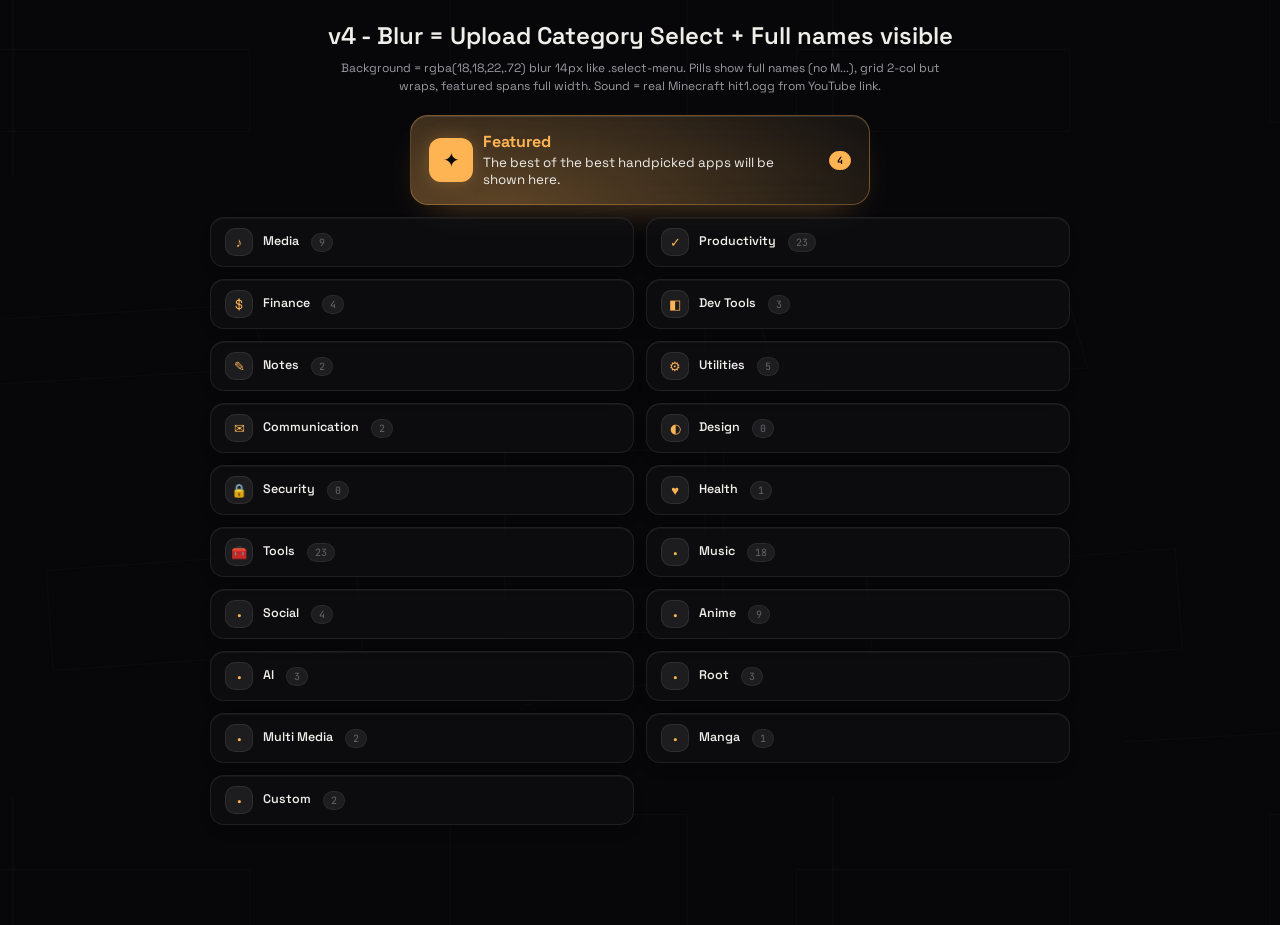
<file: preview-v4.html>
<!DOCTYPE html>
<html><head>
<meta charset="UTF-8"><meta name="viewport" content="width=device-width, initial-scale=1.0">
<title>v4 - select-menu blur + full names + MC hit</title>
<link href="https://fonts.googleapis.com/css2?family=Space+Grotesk:wght@500;600&family=JetBrains+Mono:wght@600&display=swap" rel="stylesheet">
<style>
:root{--bg:#07070a;--text:#efeee9;--text-dim:#9a9aa1;--panel-border:rgba(255,255,255,.09);--accent:#ffb454;--font-display:'Space Grotesk',sans-serif}
body{background:var(--bg);color:var(--text);font-family:var(--font-display);margin:0;padding:20px 0 100px}
h2{text-align:center} p.sub{text-align:center;color:var(--text-dim);font-size:12px;max-width:600px;margin:8px auto 20px;line-height:1.5}
</style>
<link rel="stylesheet" href="style.css">
<link rel="stylesheet" href="style-enhanced.css">
</head><body>
<h2>v4 - Blur = Upload Category Select + Full names visible</h2>
<p class="sub">Background = rgba(18,18,22,.72) blur 14px like .select-menu. Pills show full names (no M...), grid 2-col but wraps, featured spans full width. Sound = real Minecraft hit1.ogg from YouTube link.</p>
<div class="cat-grid" id="grid"></div>
<script>
const cats=[
  {name:'Featured', count:4, icon:'✦', feat:true, sub:'The best of the best handpicked apps will be shown here.'},
  {name:'Media', count:9, icon:'♪'},
  {name:'Productivity', count:23, icon:'✓'},
  {name:'Finance', count:4, icon:'$'},
  {name:'Dev Tools', count:3, icon:'◧'},
  {name:'Notes', count:2, icon:'✎'},
  {name:'Utilities', count:5, icon:'⚙'},
  {name:'Communication', count:2, icon:'✉'},
  {name:'Design', count:0, icon:'◐'},
  {name:'Security', count:0, icon:'🔒'},
  {name:'Health', count:1, icon:'♥'},
  {name:'Tools', count:23, icon:'🧰'},
  {name:'Music', count:18, icon:'•'},
  {name:'Social', count:4, icon:'•'},
  {name:'Anime', count:9, icon:'•'},
  {name:'AI', count:3, icon:'•'},
  {name:'Root', count:3, icon:'•'},
  {name:'Multi Media', count:2, icon:'•'},
  {name:'Manga', count:1, icon:'•'},
  {name:'Custom', count:2, icon:'•'},
];
const grid=document.getElementById('grid');
cats.forEach((c,i)=>{
  const b=document.createElement('button');
  b.className='cat-pill'+(c.feat?' cat-pill-featured':'');
  b.style.setProperty('--i',i);
  b.innerHTML=`<span class="cat-ico">${c.icon}</span><span class="cat-pill-body"><span class="cat-name">${c.name}</span>${c.sub?`<span class="cat-body-sub">${c.sub}</span>`:''}</span><span class="cat-count">${c.count}</span>`;
  grid.appendChild(b);
});
</script>
<script src="js/enhanced.js"></script>
</body></html>
</file>
<file: style.css>
:root{
  --bg:#07070a;
  --bg-soft:#0d0d11;
  --panel:rgba(255,255,255,0.04);
  --panel-border:rgba(255,255,255,0.09);
  --text:#efeee9;
  --text-dim:#9a9aa1;
  --text-faint:#65656d;
  --accent:#ffb454;
  --accent-soft:rgba(255,180,84,0.14);
  --accent-glow:rgba(255,180,84,0.35);
  --radius-lg:24px;
  --radius-md:16px;
  --radius-sm:10px;
  --font-display:'Space Grotesk', -apple-system, sans-serif;
  --font-mono:'JetBrains Mono', 'SF Mono', monospace;
  --ease:cubic-bezier(.16,1,.3,1);
}

*{box-sizing:border-box;margin:0;padding:0;-webkit-tap-highlight-color:transparent;}

/* The [hidden] attribute must always win — author rules like
   .field{display:flex} were overriding the browser default and leaking
   "owner only / conditional" fields (e.g. new-category inputs). */
[hidden]{display:none !important;}

h1,h2,h3{ font-variation-settings:'wght' 600; transition:font-variation-settings .4s ease; }
.feature-card:hover h3, .download-card:hover h2{ font-variation-settings:'wght' 700; }
.split-title{ font-variation-settings:'wght' 640; }

html{background:var(--bg);scrollbar-width:none;-ms-overflow-style:none;}
html::-webkit-scrollbar{display:none;width:0;height:0;}
body{
  background:var(--bg);
  color:var(--text);
  font-family:var(--font-display);
  -webkit-font-smoothing:antialiased;
  overflow-x:hidden;
    scrollbar-width:none;-ms-overflow-style:none;
}
body::-webkit-scrollbar{display:none;width:0;height:0;}
a{color:inherit;text-decoration:none;}
ul{list-style:none;}
button{font-family:inherit;background:none;border:none;color:inherit;}
kbd{
  font-family:var(--font-mono);font-size:11px;padding:2px 6px;border-radius:5px;
  background:rgba(255,255,255,.08);border:1px solid var(--panel-border);color:var(--text-dim);
}

/* ================= LOADER ================= */
.loader{
  position:fixed;inset:0;z-index:200;background:var(--bg);
  display:flex;flex-direction:column;align-items:center;justify-content:center;gap:26px;
  transition:opacity .55s var(--ease), visibility .55s var(--ease), transform .55s var(--ease);
}
/* exit: gentle zoom-through instead of a flat fade */
.loader.hide{opacity:0;visibility:hidden;pointer-events:none;transform:scale(1.06);}

/* brand squares breathe in a wave */
.loader-logo{ position:relative; }
.lq{
  stroke:var(--accent); stroke-width:1.8; fill:rgba(255,180,84,0);
  transform-origin:center; transform-box:fill-box;
  animation:lqPulse 1.5s cubic-bezier(.45,0,.25,1) infinite;
}
.lq2{ animation-delay:.12s; }
.lq3{ animation-delay:.24s; }
.lq4{ animation-delay:.36s; }
@keyframes lqPulse{
  0%, 100%{ transform:scale(1); fill:rgba(255,180,84,0); opacity:.45; }
  35%{ transform:scale(1.12); fill:rgba(255,180,84,.32); opacity:1; }
}
/* soft breathing glow behind the mark */
.loader-glow{
  position:absolute; inset:-26px; border-radius:50%; z-index:-1;
  background:radial-gradient(circle, rgba(255,180,84,.16), transparent 70%);
  animation:loaderGlow 2.4s ease-in-out infinite;
}
@keyframes loaderGlow{ 0%,100%{ opacity:.4; transform:scale(.9); } 50%{ opacity:1; transform:scale(1.1); } }

/* progress: slim track, gradient fill with a moving sheen */
.loader-track{
  width:180px; height:3px; border-radius:3px; overflow:hidden;
  background:rgba(255,255,255,.07);
}
.loader-fill{
  display:block; height:100%; width:0%;
  border-radius:3px;
  background:linear-gradient(90deg, var(--accent), #ffd9a0, var(--accent));
  background-size:200% 100%;
  animation:fillSheen 1.2s linear infinite;
  transition:width .45s cubic-bezier(.3,.9,.3,1);
  box-shadow:0 0 12px var(--accent-glow);
}
@keyframes fillSheen{ from{ background-position:0% 0; } to{ background-position:-200% 0; } }

.loader-label{
  font-family:var(--font-mono);font-size:12px;color:var(--text-faint);letter-spacing:.08em;
  display:flex;align-items:baseline;gap:1px;
}
.loader-label em{ font-style:normal; font-size:10px; color:var(--text-faint); opacity:.7; }
#loader-pct{ color:var(--text-dim); font-variant-numeric:tabular-nums; }

@media (prefers-reduced-motion: reduce){
  .lq, .loader-glow, .loader-fill{ animation:none; }
}

/* ================= AMBIENT LAYERS (scoped to hero only — cheaper than full-page) ================= */
#particles{position:absolute;top:0;left:0;width:100%;height:100%;z-index:0;pointer-events:none;opacity:.6;}
.fog{
  position:absolute;inset:-10%;z-index:0;pointer-events:none;
  /* soft-edged gradients instead of filter:blur(40px) — same look,
     no giant blur surface for the GPU to re-composite */
  background:
    radial-gradient(ellipse 75% 55% at 20% 10%, rgba(255,180,84,.045), transparent 75%),
    radial-gradient(ellipse 65% 55% at 85% 30%, rgba(255,255,255,.035), transparent 75%);
  will-change:transform;
  animation:fog-drift 24s ease-in-out infinite alternate;
}
@keyframes fog-drift{ 0%{transform:translate3d(0,0,0);} 100%{transform:translate3d(3%,4%,0);} }
.grid-overlay{
  position:absolute;inset:0;z-index:0;pointer-events:none;opacity:.25;
  background-image:linear-gradient(rgba(255,255,255,.05) 1px, transparent 1px), linear-gradient(90deg, rgba(255,255,255,.05) 1px, transparent 1px);
  background-size:52px 52px;
  mask-image:radial-gradient(ellipse 70% 60% at 50% 0%, black 40%, transparent 90%);
}
.grain{
  position:fixed;inset:0;z-index:150;pointer-events:none;opacity:.045;
  background-image:url("data:image/svg+xml,%3Csvg xmlns='http://www.w3.org/2000/svg' width='140' height='140'%3E%3Cfilter id='n'%3E%3CfeTurbulence type='fractalNoise' baseFrequency='0.85' numOctaves='2' stitchTiles='stitch'/%3E%3C/filter%3E%3Crect width='100%25' height='100%25' filter='url(%23n)'/%3E%3C/svg%3E");
  transform:translateZ(0); /* own compositor layer — no repaint on scroll */
}
.scanlines{
  position:fixed;inset:0;z-index:151;pointer-events:none;opacity:.16;
  background:repeating-linear-gradient(to bottom, rgba(0,0,0,0) 0px, rgba(0,0,0,0) 2px, rgba(0,0,0,.6) 3px, rgba(0,0,0,0) 4px);
  transform:translateZ(0);
}
/* Full-screen texture overlays are pure decoration and cost real GPU time
   on phones — drop them on touch devices for smooth scrolling. */
@media (hover:none){
  .grain,.scanlines,.spotlight{display:none;}
}
.spotlight{
  position:fixed;inset:0;z-index:1;pointer-events:none;
  background:radial-gradient(circle 380px at var(--sx,50%) var(--sy,30%), rgba(255,180,84,.08), transparent 70%);
}

/* ================= SCROLL PROGRESS ================= */
/* animated via transform:scaleX (compositor-only) instead of width (layout) */
.scroll-progress{position:fixed;top:0;left:0;height:2px;width:100%;transform:scaleX(0);transform-origin:left center;background:var(--accent);z-index:180;box-shadow:0 0 12px var(--accent-glow);will-change:transform;}

/* ================= TOPBAR ================= */
.topbar{
  position:fixed;top:0;left:0;right:0;z-index:60;
  display:flex;align-items:center;justify-content:space-between;gap:16px;
  padding:18px 26px;
}
.brand{display:flex;align-items:center;gap:9px;font-size:16.5px;font-weight:600;color:var(--accent);}
.brand span{color:var(--text);}
.palette-trigger{
  display:flex;align-items:center;gap:10px;padding:9px 14px;border-radius:100px;
  background:rgba(255,255,255,.04);border:1px solid var(--panel-border);
  color:var(--text-faint);font-size:13px;backdrop-filter:blur(10px);-webkit-backdrop-filter:blur(10px);
}
.palette-trigger span{margin-right:10px;}
.icon-btn{
  width:36px;height:36px;border-radius:50%;border:1px solid var(--panel-border);
  background:rgba(255,255,255,.04);display:flex;align-items:center;justify-content:center;font-size:13px;color:var(--text-dim);
  backdrop-filter:blur(10px);-webkit-backdrop-filter:blur(10px);
}

/* ================= BUTTONS ================= */
.btn{
  display:inline-flex;align-items:center;gap:8px;justify-content:center;
  padding:14px 26px;border-radius:100px;font-size:14.5px;font-weight:600;
  border:1px solid transparent;cursor:pointer;white-space:nowrap;position:relative;
  transition:transform .3s var(--ease), box-shadow .3s ease, border-color .3s ease, color .3s ease;
}
.btn-primary{background:var(--text);color:#0a0a0a;}
.btn-primary:hover{box-shadow:0 0 32px var(--accent-glow);}
.btn-outline{border-color:var(--panel-border);background:rgba(255,255,255,.03);}
.btn-outline:hover{border-color:var(--accent);color:var(--accent);}

/* ================= HERO ================= */
.hero{position:relative;z-index:2;padding:180px 26px 60px;text-align:center;overflow:hidden;}
.hero-content{position:relative;z-index:2;max-width:820px;margin:0 auto;}
.eyebrow{
  display:inline-flex;align-items:center;gap:8px;
  font-family:var(--font-mono);font-size:12px;letter-spacing:.06em;text-transform:uppercase;
  color:var(--text-faint);margin-bottom:26px;
}
.eyebrow .dot{width:6px;height:6px;border-radius:50%;background:var(--accent);box-shadow:0 0 8px var(--accent-glow);animation:blink 2s ease-in-out infinite;}
@keyframes blink{ 50%{opacity:.3;} }

.split-title{
  font-size:clamp(46px,8.5vw,104px);
  font-weight:600;line-height:.98;letter-spacing:-.02em;margin-bottom:28px;
}
.split-title .char{display:inline-block;will-change:transform,opacity;}

.hero-sub{color:var(--text-dim);font-size:16.5px;line-height:1.7;max-width:560px;margin:0 auto 40px;}
.hero-actions{display:flex;gap:14px;justify-content:center;flex-wrap:wrap;}

/* ================= MARQUEE ================= */
.marquee{position:relative;z-index:2;margin-top:90px;overflow:hidden;border-top:1px solid var(--panel-border);border-bottom:1px solid var(--panel-border);padding:18px 0;}
.marquee-track{
  display:flex;gap:16px;white-space:nowrap;width:max-content;
  font-family:var(--font-mono);font-size:13px;color:var(--text-faint);letter-spacing:.03em;
  animation:marquee-scroll 26s linear infinite;
}
.marquee-track span:nth-child(odd){color:var(--accent);opacity:.6;}
@keyframes marquee-scroll{ from{transform:translateX(0);} to{transform:translateX(-50%);} }

/* ================= STATS ================= */
.stats{
  position:relative;z-index:2;max-width:960px;margin:0 auto;padding:70px 26px;
  display:grid;grid-template-columns:repeat(4,1fr);gap:20px;
}
.stat{text-align:center;}
.stat-num{display:block;font-size:34px;font-weight:600;color:var(--accent);}
.stat-label{font-family:var(--font-mono);font-size:11.5px;color:var(--text-faint);text-transform:uppercase;letter-spacing:.05em;}

/* ================= STORY (sticky) ================= */
.story{position:relative;z-index:2;height:280vh;}
.story-pin{
  position:sticky;top:0;height:100vh;display:flex;align-items:center;justify-content:center;
}
.story-line{
  position:absolute;font-size:clamp(28px,5vw,52px);font-weight:600;text-align:center;
  max-width:800px;padding:0 26px;opacity:0;transform:translateY(30px) scale(.96);filter:blur(6px);
  transition:opacity .5s ease, transform .5s ease, filter .5s ease;
}
.story-line[data-active="true"]{opacity:1;transform:translateY(0) scale(1);filter:blur(0);}

/* ================= PERFORMANCE: skip offscreen paint work ================= */
/* NOTE: content-visibility:auto was removed here — with a hardcoded
   contain-intrinsic-size the browser swapped 900px placeholders for real
   content mid-scroll, causing layout jumps + jank right after the
   "Why Openhouse" section (and a big phantom gap before the CTA card).
   The page is small; plain paint containment is cheaper and stable. */
.feature-card{contain:layout style paint;}

/* ================= SHOWCASE (horizontal) ================= */
.showcase{position:relative;z-index:2;padding:60px 0 40px;}
.showcase-head{max-width:1180px;margin:0 auto 50px;padding:0 26px;text-align:center;}
.showcase-head h2{font-size:clamp(28px,4vw,42px);font-weight:600;}
.card-glow{
  position:absolute;inset:0;border-radius:inherit;pointer-events:none;opacity:0;transition:opacity .3s ease;
  background:radial-gradient(220px circle at var(--mx,50%) var(--my,50%), rgba(255,180,84,.16), transparent 70%);
}
.feature-card:hover .card-glow, .download-card:hover .card-glow{opacity:1;}
.app-icon{
  display:flex;align-items:center;justify-content:center;width:44px;height:44px;border-radius:12px;
  background:var(--accent-soft);color:var(--accent);font-size:20px;margin-bottom:18px;
}
.app-tags{display:flex;gap:6px;flex-wrap:wrap;margin-bottom:18px;}
.app-tags span{
  font-family:var(--font-mono);font-size:10.5px;padding:3px 9px;border-radius:100px;
  background:rgba(255,255,255,.06);color:var(--text-faint);border:1px solid var(--panel-border);
}
.card-link{display:inline-flex;align-items:center;gap:6px;font-size:13px;color:var(--accent);font-weight:600;}

/* ================= FEATURES ================= */
.features{position:relative;z-index:2;max-width:1180px;margin:0 auto;padding:60px 26px 80px;}
.features h2{text-align:center;font-size:clamp(28px,4vw,42px);font-weight:600;margin-bottom:60px;}
.feature-grid{display:grid;grid-template-columns:repeat(4,1fr);gap:16px;}
.feature-card{
  position:relative;overflow:hidden;padding:26px 22px;border-radius:var(--radius-md);
  background:var(--panel);border:1px solid var(--panel-border);backdrop-filter:blur(8px);
  transform-style:preserve-3d;transition:transform 0.35s cubic-bezier(0.23, 1, 0.32, 1), border-color .3s ease;
  will-change: transform;
}
.feature-card:hover{border-color:var(--accent);}
.f-tag{
  display:inline-block;font-family:var(--font-mono);font-size:10.5px;letter-spacing:.05em;text-transform:uppercase;
  color:var(--accent);background:var(--accent-soft);padding:4px 10px;border-radius:100px;margin-bottom:16px;
}
.feature-card h3{font-size:18px;font-weight:600;margin-bottom:8px;}
.feature-card p{font-size:13.8px;color:var(--text-dim);line-height:1.55;}

/* ================= DOWNLOAD / SUBMIT ================= */
.download{position:relative;z-index:2;max-width:1180px;margin:0 auto;padding:40px 26px 140px;}
.download-card{
  position:relative;overflow:hidden;max-width:600px;margin:0 auto;text-align:center;
  background:var(--panel);border:1px solid var(--panel-border);border-radius:var(--radius-lg);
  padding:70px 40px;backdrop-filter:blur(8px);transform-style:preserve-3d;
}
.download-card h2{font-size:clamp(26px,4vw,36px);font-weight:600;margin-bottom:12px;}
.download-sub{color:var(--text-dim);font-size:15px;margin-bottom:32px;}
.download-actions{display:flex;gap:14px;justify-content:center;flex-wrap:wrap;margin-bottom:26px;}
.fine-print{font-family:var(--font-mono);font-size:11.5px;color:var(--text-faint);}
.fine-print a{color:var(--text-dim);text-decoration:underline;}

/* ================= FOOTER ================= */
.footer{position:relative;z-index:2;border-top:1px solid var(--panel-border);padding:70px 26px 120px;}
.footer-inner{max-width:1180px;margin:0 auto;display:flex;flex-wrap:wrap;gap:50px;justify-content:space-between;margin-bottom:50px;}
.footer-brand p{color:var(--text-faint);font-size:13.5px;margin-top:10px;max-width:220px;}
.footer-col h4{font-family:var(--font-mono);font-size:11px;text-transform:uppercase;letter-spacing:.06em;color:var(--text-faint);margin-bottom:14px;}
.footer-col a{display:block;font-size:14px;color:var(--text-dim);margin-bottom:10px;}
.footer-col a:hover{color:var(--accent);}
.footer-bottom{max-width:1180px;margin:0 auto;display:flex;justify-content:space-between;flex-wrap:wrap;gap:10px;font-family:var(--font-mono);font-size:11.5px;color:var(--text-faint);padding-top:24px;border-top:1px solid var(--panel-border);}

/* ================= DOCK ================= */
.dock{
  position:fixed;bottom:22px;left:50%;transform:translateX(-50%);z-index:90;
  display:flex;align-items:center;gap:6px;padding:10px;border-radius:100px;
  background:rgba(15,15,18,.65);border:1px solid var(--panel-border);backdrop-filter:blur(18px);-webkit-backdrop-filter:blur(18px);
}
.dock a,.dock button{
  width:42px;height:42px;border-radius:50%;display:flex;align-items:center;justify-content:center;
  color:var(--text-dim);position:relative;transition:transform .25s var(--ease), color .25s ease, background .25s ease;
}
/* lift only on devices that actually hover (mouse) — on touch the
   'sticky hover' made icons jump up when tapped */
@media (hover:hover){
  .dock a:hover,.dock button:hover{transform:translateY(-8px) scale(1.12);color:var(--accent);background:rgba(255,255,255,.06);}
}
/* active section: icon fills in amber instead of moving */
.dock a.active,.dock button.active{color:var(--accent);background:rgba(255,180,84,.1);}
.dock a.active svg *,.dock button.active svg *{fill:var(--accent);stroke:var(--accent);}
.dock a:active,.dock button:active{transform:scale(.92);}
.dock a::after,.dock button::after{
  content:attr(data-label);position:absolute;bottom:52px;left:50%;transform:translateX(-50%);
  font-family:var(--font-mono);font-size:10.5px;background:#000;border:1px solid var(--panel-border);
  padding:4px 9px;border-radius:6px;white-space:nowrap;opacity:0;pointer-events:none;transition:opacity .2s ease;
}
.dock a:hover::after,.dock button:hover::after{opacity:1;}

/* ================= COMMAND PALETTE ================= */
.palette-overlay{
  position:fixed;inset:0;z-index:190;background:rgba(3,3,4,.7);backdrop-filter:blur(6px);
  display:flex;align-items:flex-start;justify-content:center;padding-top:14vh;
  opacity:0;visibility:hidden;transition:opacity .25s ease, visibility .25s ease;
}
.palette-overlay.open{opacity:1;visibility:visible;}
.palette{
  width:min(560px,90vw);background:#101013;border:1px solid var(--panel-border);border-radius:var(--radius-md);
  overflow:hidden;transform:translateY(-10px) scale(.98);transition:transform .25s var(--ease);
  box-shadow:0 40px 90px -20px rgba(0,0,0,.6);
}
.palette-overlay.open .palette{transform:translateY(0) scale(1);}
.palette-input-row{display:flex;align-items:center;gap:12px;padding:18px 20px;border-bottom:1px solid var(--panel-border);color:var(--text-faint);}
.palette-input-row input{flex:1;background:none;border:none;outline:none;color:var(--text);font-size:15px;font-family:var(--font-display);}
.palette-results{max-height:340px;overflow-y:auto;padding:8px;}
.palette-results li{
  display:flex;align-items:center;justify-content:space-between;padding:12px 14px;border-radius:10px;
  font-size:14px;color:var(--text-dim);cursor:pointer;transition:background .15s ease, color .15s ease;
}
.palette-results li em{font-style:normal;font-family:var(--font-mono);font-size:10.5px;color:var(--text-faint);}
.palette-results li:hover,.palette-results li.active{background:rgba(255,180,84,.1);color:var(--text);}
.palette-results li.hidden{display:none;}

/* ================= MODALS ================= */
.modal-overlay{
  position:fixed;inset:0;z-index:190;background:rgba(3,3,4,.7);backdrop-filter:blur(6px);
  display:flex;align-items:center;justify-content:center;padding:26px;
  opacity:0;visibility:hidden;transition:opacity .3s ease, visibility .3s ease;
}
.modal-overlay.open{opacity:1;visibility:visible;}
.modal{
  position:relative;width:min(420px,100%);background:#101013;border:1px solid var(--panel-border);
  border-radius:var(--radius-md);padding:36px 32px;transform:scale(.94);transition:transform .3s var(--ease);
}
.modal-overlay.open .modal{transform:scale(1);}
.modal-close{position:absolute;top:16px;right:16px;width:30px;height:30px;border-radius:50%;background:rgba(255,255,255,.06);font-size:12px;color:var(--text-dim);}
.modal-eyebrow{font-family:var(--font-mono);font-size:11px;text-transform:uppercase;letter-spacing:.06em;color:var(--accent);}
.modal h3{font-size:22px;font-weight:600;margin:12px 0 10px;}
.modal p{font-size:14px;color:var(--text-dim);line-height:1.6;margin-bottom:22px;}
.modal kbd{margin:0 2px;}
.shortcut-list li{display:flex;justify-content:space-between;align-items:center;padding:10px 0;border-bottom:1px solid var(--panel-border);font-size:14px;color:var(--text-dim);}
.shortcut-list li:last-child{border-bottom:none;}

/* ================= CATEGORY DIRECTORY ================= */
.showcase-sub{ color:var(--text-dim); font-size:15px; line-height:1.6; max-width:560px; margin:16px auto 0; }

.cat-grid{ display:flex; flex-wrap:wrap; gap:12px; max-width:1000px; margin:0 auto; padding:0 26px; justify-content:center; }
.cat-pill{
  display:inline-flex; align-items:center; gap:8px; padding:9px 14px; border-radius:100px;
  background:rgba(255,255,255,.06); border:1px solid var(--panel-border);
  cursor:pointer; text-align:left; transition:transform .25s var(--ease), border-color .3s ease, background .3s ease;
}
.cat-pill:hover{ border-color:var(--accent); background:var(--accent-soft); transform:translateY(-2px); }
.cat-pill .cat-ico{ width:26px;height:26px;border-radius:50%; display:flex;align-items:center;justify-content:center; background:rgba(255,255,255,.06); color:var(--accent); font-size:13px; flex-shrink:0; transition:background .3s ease; }
.cat-pill:hover .cat-ico{ background:rgba(255,180,84,.22); }
.cat-pill .cat-name{ font-size:12.5px; font-weight:600; color:var(--text); }
.cat-pill .cat-count{ font-family:var(--font-mono); font-size:10px; color:var(--text-faint); background:rgba(255,255,255,.06); padding:2px 7px; border-radius:100px; margin-left:2px; }

/* category popup */
.cat-modal{ width:min(680px,100%); height:min(600px,86vh); padding:20px 18px; display:flex; flex-direction:column; overflow:hidden; }
.cat-modal .modal-close{ background:rgba(255,255,255,.06); }
.cat-modal h3{ margin:0 36px 0 0; font-size:19px; }
.cat-meta{ font-family:var(--font-mono); font-size:10.5px; color:var(--text-faint); text-transform:uppercase; letter-spacing:.05em; margin-top:1px; }



.cat-app-list{
  position: relative;
  overflow-y:auto; -webkit-overflow-scrolling:touch; overscroll-behavior:contain;
  scrollbar-width:none; -ms-overflow-style:none;
  margin-top:12px; display:grid; grid-template-columns:1fr 1fr;
  align-items:start; align-content:start; gap:8px; flex:1; min-height:0;
}
.cat-app-list::-webkit-scrollbar{ display:none; width:0; }

/* Dynamic scroll fade (only when needed) */
.cat-app-list.has-top-fade {
  -webkit-mask-image: linear-gradient(to bottom, transparent 0%, black 12%, black 100%);
  mask-image: linear-gradient(to bottom, transparent 0%, black 12%, black 100%);
}
.cat-app-list.has-bottom-fade {
  -webkit-mask-image: linear-gradient(to bottom, black 0%, black 88%, transparent 100%);
  mask-image: linear-gradient(to bottom, black 0%, black 88%, transparent 100%);
}
.cat-app-list.has-top-fade.has-bottom-fade {
  -webkit-mask-image: linear-gradient(
    to bottom,
    transparent 0%, black 12%, black 88%, transparent 100%
  );
  mask-image: linear-gradient(
    to bottom,
    transparent 0%, black 12%, black 88%, transparent 100%
  );
}
.cat-app{ position:relative; overflow:visible; height:auto; padding:13px 12px; border-radius:var(--radius-md); background:var(--panel); border:1px solid var(--panel-border); display:flex; gap:11px; transition:border-color .3s ease, background-color .3s ease, box-shadow .3s ease; }
.cat-app:hover{ border-color:var(--accent); }
.cat-app:hover .card-glow{ opacity:1; }
.cat-app .app-icon{ width:40px;height:40px;flex-shrink:0; font-size:17px; margin-bottom:0; }
.cat-app h4{ font-size:15px; font-weight:600; margin-bottom:2px; }
.cat-app p{ font-size:12.5px; color:var(--text-dim); line-height:1.45; margin:3px 0 8px; }
.cat-app .app-tags{ margin-bottom:0; }
@media (max-width:560px){ .cat-app-list{ grid-template-columns:1fr; } .cat-modal{ padding:18px 14px; } }

/* ================= TOASTS ================= */
.toast-stack{position:fixed;bottom:24px;right:24px;z-index:190;display:flex;flex-direction:column;gap:10px;align-items:flex-end;}
.toast{
  display:flex;align-items:center;gap:10px;padding:13px 18px;border-radius:12px;
  background:#101013;border:1px solid var(--panel-border);box-shadow:0 20px 50px -14px rgba(0,0,0,.6);
  font-size:13.5px;transform:translateX(20px);opacity:0;transition:transform .35s var(--ease), opacity .35s ease;
}
.toast.show{transform:translateX(0);opacity:1;}
.toast .dot{width:7px;height:7px;border-radius:50%;background:var(--accent);flex-shrink:0;}

/* ================= REVEAL / SCROLL ================= */
.reveal-up{opacity:0;transform:translateY(24px);}
.reveal-up.in{opacity:1;transform:translateY(0);transition:opacity .8s var(--ease), transform .8s var(--ease);}

/* ================= RESPONSIVE ================= */
@media (max-width:900px){
  .feature-grid{grid-template-columns:repeat(2,1fr);}
  .stats{grid-template-columns:repeat(2,1fr);row-gap:34px;}
  .palette-trigger span{display:none;}
}
@media (max-width:640px){
  .feature-grid{grid-template-columns:1fr;}
  .hero{padding-top:130px;}
  .dock a::after,.dock button::after{display:none;}
}

@media (prefers-reduced-motion: reduce){
  *{animation-duration:.001ms !important;animation-iteration-count:1 !important;transition-duration:.001ms !important;}
}

/* ================= OWNER / ADMIN ================= */
/* lock background interaction whenever any modal/popup is open.
   html is the actual scrolling element (standards mode), so it must be
   locked too — locking body alone left the page behind the popup free
   to scroll on desktop. */
html.modal-open{ overflow:hidden; }
body.modal-open{ pointer-events:none; overflow:hidden; }

/* Desktop-only: lock background scroll when category modal is open */
@media (hover:hover) {
  body.modal-open main {
    overflow: hidden;
  }
}
.modal-overlay{ pointer-events:auto; }
/* Elements flagged with data-lenis-prevent (popup scroll lists) must keep
   native scrolling/pointer interaction even while the body is locked. */
[data-lenis-prevent]{ overscroll-behavior:contain; }
.toast-stack{ z-index:210; }

/* stop long app names/descriptions from being clipped in cards */
.cat-app{ align-items:flex-start; }
.cat-app h4, .cat-app p{ overflow-wrap:anywhere; word-break:break-word; }

/* login + upload forms */
.login-form{ display:flex; flex-direction:column; gap:12px; margin-top:18px; }
.login-form input{ width:100%; padding:13px 16px; border-radius:12px; background:rgba(255,255,255,.05); border:1px solid var(--panel-border); color:var(--text); font-family:var(--font-display); font-size:14.5px; outline:none; }
.login-form input:focus{ border-color:var(--accent); }
.login-error{ color:#ff7a7a; font-size:13px; margin:0; min-height:0; }
.login-error:empty{ display:none; }

.upload-modal{
  width:min(560px,100%);
  height:min(640px, 88vh); /* fixed — revealing fields scrolls, never grows */
  overflow-y:auto;
  padding:26px 24px;
  scrollbar-width:none; -ms-overflow-style:none;
  -webkit-overflow-scrolling:touch; overscroll-behavior:contain;
}
.upload-modal::-webkit-scrollbar{ display:none; width:0; }
.upload-modal h3{ margin:0 36px 4px 0; font-size:20px; }
.upload-form{ display:flex; flex-direction:column; gap:11px; margin-top:12px; }
.field{ display:flex; flex-direction:column; gap:5px; }
.field > span{ font-size:13px; color:var(--text-dim); font-weight:600; }
.field > span em{ color:var(--text-faint); font-style:normal; font-weight:400; }
.field input, .field select, .field textarea{ width:100%; padding:10px 13px; border-radius:12px; background:rgba(255,255,255,.05); border:1px solid var(--panel-border); color:var(--text); font-family:var(--font-display); font-size:14.5px; outline:none; resize:vertical; }
.field input:focus, .field select:focus, .field textarea:focus{ border-color:var(--accent); }
.field select{ cursor:pointer; }
.field-row{ display:flex; gap:10px; align-items:center; }
.field-row input{ flex:1; }
.field-hint{ font-family:var(--font-mono); font-size:11px; color:var(--text-faint); }
.thumb-preview{ width:64px; height:64px; border-radius:12px; object-fit:cover; margin-top:8px; border:1px solid var(--panel-border); }
.upload-actions{ display:flex; gap:10px; justify-content:flex-end; margin-top:2px; }
.upload-sub{ color:var(--text-dim); font-size:13px; margin:0 0 2px; }
.cat-thumb{ width:40px; height:40px; border-radius:10px; object-fit:cover; flex-shrink:0; }

/* ================= TOP-BAR OVERFLOW MENU ================= */
.admin-menu-wrap{ position:relative; display:flex; align-items:center; }
.admin-menu{ position:absolute; top:calc(100% + 10px); right:0; min-width:184px; background:rgba(16,16,19,.72); border:1px solid var(--panel-border); border-radius:var(--radius-md); padding:6px; display:flex; flex-direction:column; gap:2px; z-index:70; box-shadow:0 20px 50px -14px rgba(0,0,0,.6); backdrop-filter:blur(16px); -webkit-backdrop-filter:blur(16px); opacity:0; visibility:hidden; transform:translateY(-8px) scale(.98); transform-origin:top right; transition:opacity .2s var(--ease), transform .2s var(--ease), visibility .2s; }
.admin-menu.open{ opacity:1; visibility:visible; transform:translateY(0) scale(1); }
.admin-menu-item{ display:flex; align-items:center; gap:10px; padding:11px 12px; border-radius:10px; font-size:14px; font-weight:600; color:var(--text-dim); background:none; border:none; width:100%; text-align:left; cursor:pointer; transition:background .2s, color .2s; }
.admin-menu-item:hover{ background:var(--accent-soft); color:var(--text); }
.admin-menu-item[hidden]{ display:none; }

/* keep hero title words intact (don't break mid-word) */
.split-title .word{ display:inline-block; white-space:nowrap; }

.cat-app-body{ min-width:0; }

/* ================= POLISH ================= */
/* staggered entrance for app cards inside popups */

/* softer glow on category pills */
.cat-pill:hover{ box-shadow:0 12px 30px -14px var(--accent-glow); }

/* nicer empty state */
.cat-empty{ grid-column:1/-1; text-align:center; color:var(--text-faint); font-family:var(--font-mono); font-size:13px; padding:42px 0; display:flex; flex-direction:column; align-items:center; gap:12px; }
.cat-empty::before{ content:'∅'; font-size:28px; color:var(--accent); opacity:.55; }



/* ================= TAG EDITOR ================= */
.tags-modal{ width:min(460px,100%); }
.tags-chips{ display:flex; flex-wrap:wrap; gap:8px; margin:4px 0 16px; min-height:34px; }
.tag-chip{
  display:inline-flex; align-items:center; gap:7px;
  font-family:var(--font-mono); font-size:12px; padding:6px 8px 6px 12px; border-radius:100px;
  background:rgba(255,255,255,.06); color:var(--text-dim); border:1px solid var(--panel-border);
  animation:rowIn .3s var(--ease) both;
}
.tag-chip-x{
  width:18px; height:18px; border-radius:50%; font-size:9px; line-height:1;
  display:inline-flex; align-items:center; justify-content:center;
  background:rgba(255,255,255,.08); color:var(--text-faint);
  transition:background .2s, color .2s, transform .2s var(--ease);
}
.tag-chip-x:hover{ background:rgba(255,90,90,.2); color:#ff7a7a; transform:scale(1.1); }
.tags-empty{ font-family:var(--font-mono); font-size:12px; color:var(--text-faint); padding:6px 0; }
.tags-form input{
  width:100%; padding:12px 14px; border-radius:12px; background:rgba(255,255,255,.05);
  border:1px solid var(--panel-border); color:var(--text); font-family:var(--font-display);
  font-size:14.5px; outline:none;
}
.tags-form input:focus{ border-color:var(--accent); }
.tags-form .upload-actions{ margin-top:12px; }

/* ================= CATEGORY MANAGEMENT (owner only) ================= */
.cat-act{
  width:24px; height:24px; border-radius:50%; flex-shrink:0;
  display:inline-flex; align-items:center; justify-content:center;
  font-size:11px; color:var(--text-faint); background:rgba(255,255,255,.06);
  margin-left:2px; transition:background .2s, color .2s;
}
.cat-act-icon:hover{ background:var(--accent-soft); color:var(--accent); }
.cat-act-del:hover{ background:rgba(255,90,90,.18); color:#ff7a7a; }

/* icon / emoji editor */
.icon-modal{ width:min(440px,100%); }
.icon-preview-row{ display:flex; align-items:center; gap:12px; margin-bottom:6px; }
.icon-preview{ width:44px; height:44px; border-radius:50%; display:flex; align-items:center; justify-content:center; background:rgba(255,255,255,.06); color:var(--accent); font-size:20px; }
.emoji-input{ font-size:20px !important; text-align:center; letter-spacing:.1em; }

/* ================= MOBILE SCROLL PERFORMANCE ================= */
/* backdrop-filter blur re-samples what's behind the element every frame
   while scrolling. On the big full-width cards that's the main source of
   jank on phones — but the dock + top-bar pills are tiny fixed elements,
   so their blur stays (it's cheap and part of the look). */
@media (hover:none){
  .feature-card,.download-card{ backdrop-filter:none; -webkit-backdrop-filter:none; background:rgba(20,20,24,.85); }
  .fog{ animation:none; filter:blur(24px); }
}

/* ============================================================
   ANIMATION LAYER — everything transform/opacity only (GPU-cheap)
   ============================================================ */

/* --- top bar + dock entrance on page load --- */
.topbar{ opacity:0; transform:translateY(-16px); }
.dock{ opacity:0; transform:translate(-50%, 24px); }
body.loaded .topbar{ opacity:1; transform:translateY(0); transition:opacity .7s var(--ease) .15s, transform .7s var(--ease) .15s; }
body.loaded .dock{ opacity:1; transform:translate(-50%, 0); transition:opacity .7s var(--ease) .45s, transform .7s var(--ease) .45s; }

/* --- staggered entrance for category pills (uses --i set in JS) --- */
@keyframes pillIn{ from{ opacity:0; transform:translateY(14px) scale(.94); } to{ opacity:1; transform:none; } }
.cat-grid.in .cat-pill{ animation:pillIn .55s var(--ease) both; animation-delay:calc(var(--i, 0) * 45ms); }

/* --- icon wiggle when hovering a category pill --- */
@keyframes icoWiggle{ 0%{transform:rotate(0);} 30%{transform:rotate(-12deg) scale(1.12);} 60%{transform:rotate(9deg) scale(1.08);} 100%{transform:rotate(0) scale(1.1);} }
.cat-pill:hover .cat-ico{ animation:icoWiggle .45s var(--ease) both; }

/* --- count badge pop when a pill is hovered --- */
.cat-pill .cat-count{ transition:background .3s ease, color .3s ease, transform .3s var(--ease); }
.cat-pill:hover .cat-count{ background:var(--accent); color:#0a0a0a; transform:scale(1.08); }

/* --- staggered reveal for the feature grid --- */
.feature-grid .feature-card:nth-child(1){ transition-delay:.00s; }
.feature-grid .feature-card:nth-child(2){ transition-delay:.09s; }
.feature-grid .feature-card:nth-child(3){ transition-delay:.18s; }
.feature-grid .feature-card:nth-child(4){ transition-delay:.27s; }
.feature-card.reveal-up.in{ transition:opacity .8s var(--ease), transform .8s var(--ease); }

/* --- feature tag shimmer sweep --- */
.f-tag{ position:relative; overflow:hidden; }
.f-tag::after{
  content:''; position:absolute; inset:0;
  background:linear-gradient(105deg, transparent 30%, rgba(255,255,255,.25) 50%, transparent 70%);
  transform:translateX(-110%);
}
.feature-card:hover .f-tag::after{ animation:tagShine .8s ease; }
@keyframes tagShine{ to{ transform:translateX(110%); } }

/* --- button shine sweep on hover --- */
.btn{ overflow:hidden; }
.btn::before{
  content:''; position:absolute; inset:0; border-radius:inherit; pointer-events:none;
  background:linear-gradient(105deg, transparent 35%, rgba(255,255,255,.35) 50%, transparent 65%);
  transform:translateX(-120%);
}
.btn:hover::before{ animation:btnShine .7s ease; }
@keyframes btnShine{ to{ transform:translateX(120%); } }
.btn:active{ transform:scale(.96); }

/* --- stat numbers: soft glow pulse once revealed --- */
.reveal-up.in .stat-num{ animation:statGlow 3.2s ease-in-out 1s infinite; }
@keyframes statGlow{ 0%,100%{ text-shadow:0 0 0 rgba(255,180,84,0); } 50%{ text-shadow:0 0 22px rgba(255,180,84,.45); } }

/* --- footer + generic link underline slide-in --- */
.footer-col a, .fine-print a{ position:relative; }
.footer-col a::after{
  content:''; position:absolute; left:0; bottom:-2px; height:1px; width:100%;
  background:var(--accent); transform:scaleX(0); transform-origin:left center; transition:transform .35s var(--ease);
}
.footer-col a:hover::after{ transform:scaleX(1); }

/* --- modal entrances: springier pop --- */
.modal{ transform:scale(.92) translateY(14px); transition:transform .45s cubic-bezier(.22,1.4,.36,1); }
.modal-overlay.open .modal{ transform:scale(1) translateY(0); }

/* --- palette results cascade in when opened --- */
@keyframes rowIn{ from{ opacity:0; transform:translateY(8px); } to{ opacity:1; transform:none; } }
.palette-overlay.open .palette-results li{ animation:rowIn .4s var(--ease) both; }
.palette-overlay.open .palette-results li:nth-child(1){ animation-delay:.03s; }
.palette-overlay.open .palette-results li:nth-child(2){ animation-delay:.06s; }
.palette-overlay.open .palette-results li:nth-child(3){ animation-delay:.09s; }
.palette-overlay.open .palette-results li:nth-child(4){ animation-delay:.12s; }
.palette-overlay.open .palette-results li:nth-child(5){ animation-delay:.15s; }
.palette-overlay.open .palette-results li:nth-child(6){ animation-delay:.18s; }
.palette-overlay.open .palette-results li:nth-child(n+7){ animation-delay:.21s; }

/* --- shortcut list rows cascade --- */
.modal-overlay.open .shortcut-list li{ animation:rowIn .4s var(--ease) both; }
.modal-overlay.open .shortcut-list li:nth-child(1){ animation-delay:.05s; }
.modal-overlay.open .shortcut-list li:nth-child(2){ animation-delay:.10s; }
.modal-overlay.open .shortcut-list li:nth-child(3){ animation-delay:.15s; }
.modal-overlay.open .shortcut-list li:nth-child(4){ animation-delay:.20s; }

/* --- upload form fields cascade when the modal opens --- */
.modal-overlay.open .upload-form .field{ animation:rowIn .45s var(--ease) both; }
.modal-overlay.open .upload-form .field:nth-child(1){ animation-delay:.04s; }
.modal-overlay.open .upload-form .field:nth-child(2){ animation-delay:.08s; }
.modal-overlay.open .upload-form .field:nth-child(3){ animation-delay:.12s; }
.modal-overlay.open .upload-form .field:nth-child(4){ animation-delay:.16s; }
.modal-overlay.open .upload-form .field:nth-child(5){ animation-delay:.20s; }
.modal-overlay.open .upload-form .field:nth-child(n+6){ animation-delay:.24s; }

/* --- inputs: focus lift --- */
.field input:focus, .field select:focus, .field textarea:focus, .login-form input:focus{
  box-shadow:0 0 0 3px rgba(255,180,84,.14), 0 8px 24px -12px rgba(0,0,0,.6);
  transform:translateY(-1px);
}
.field input, .field select, .field textarea, .login-form input{ transition:border-color .25s ease, box-shadow .25s ease, transform .25s ease; }

/* --- eyebrow dot ping ring --- */
.eyebrow{ position:relative; }
.eyebrow .dot{ position:relative; }
.eyebrow .dot::after{
  content:''; position:absolute; inset:-3px; border-radius:50%;
  border:1px solid var(--accent); opacity:0; animation:ping 2s ease-out infinite;
}
@keyframes ping{ 0%{ transform:scale(.6); opacity:.8; } 80%,100%{ transform:scale(2.2); opacity:0; } }

/* --- sort + page buttons: press feedback --- */

/* --- brand mark: slow spin of the grid squares on hover --- */
.brand svg{ transition:transform .6s var(--ease); }
.brand:hover svg{ transform:rotate(90deg); }

/* --- close buttons rotate on hover --- */
.modal-close{ transition:transform .35s var(--ease), background .25s ease, color .25s ease; }
.modal-close:hover{ transform:rotate(90deg); background:rgba(255,255,255,.12); color:var(--text); }

/* --- admin menu items slide on hover --- */
.admin-menu-item{ transition:background .2s, color .2s, transform .2s var(--ease); }
.admin-menu-item:hover{ transform:translateX(3px); }

/* --- toast entrance: springy pop --- */
.toast{ transform:translateX(24px) scale(.95); transition:transform .5s cubic-bezier(.22,1.4,.36,1), opacity .35s ease; }
.toast.show{ transform:translateX(0) scale(1); }

/* --- scroll-down hint float on hero CTA arrow --- */
@keyframes nudge{ 0%,100%{ transform:translateX(0); } 50%{ transform:translateX(4px); } }
.btn-primary:hover svg{ animation:nudge .9s ease-in-out infinite; }

/* --- marquee pauses on hover so it's readable --- */
.marquee:hover .marquee-track{ animation-play-state:paused; }

/* respect reduced motion for every new animation above */
@media (prefers-reduced-motion: reduce){
  .cat-grid.in .cat-pill, .palette-overlay.open .palette-results li,
  .modal-overlay.open .shortcut-list li, .modal-overlay.open .upload-form .field{
    animation:none; opacity:1; transform:none;
  }
  .topbar, .dock{ opacity:1; transform:none; }
  .dock{ transform:translateX(-50%); }
}

/* ============================================================
   TYPEWRITER HEADINGS — mono font, terminal caret, typed on scroll
   ============================================================ */
.typewrite{
  position:relative;
  font-family:var(--font-mono);
  font-weight:600;
  letter-spacing:-.01em;
}
/* ghost copy holds the final layout size; invisible */
.typewrite .tw-ghost{ visibility:hidden; }
/* live copy types over it */
.typewrite .tw-live{
  position:absolute; inset:0;
  color:var(--text);
}
/* caret */
.typewrite.tw-typing .tw-live::after{
  content:''; display:inline-block; width:.55ch; height:1em;
  margin-left:2px; vertical-align:-0.12em;
  background:var(--accent); box-shadow:0 0 14px var(--accent-glow);
  animation:caretBlink .85s steps(1) infinite;
}
@keyframes caretBlink{ 50%{ opacity:0; } }

/* ============================================================
   POLISH ROUND 3 — extra micro-animations
   ============================================================ */

/* app cards inside category popup: lift on hover / press on tap */
.cat-app{ transition:border-color .3s ease, background-color .3s ease, box-shadow .3s ease; }
.cat-app:hover, .cat-app:focus-within{ transform:none; }
.cat-app:active{ transform:none; }

/* app icon inside cards pops on hover */
.cat-app .app-icon, .cat-app .cat-thumb{ transition:transform .35s var(--ease); }
.cat-app:hover .app-icon, .cat-app:hover .cat-thumb{ transform:none; }

/* tag pills glow one-by-one on card hover */
.app-tags span{ transition:border-color .3s ease, color .3s ease, transform .3s var(--ease); }
.cat-app:hover .app-tags span{ border-color:rgba(255,180,84,.4); color:var(--text-dim); }
.cat-app:hover .app-tags span:nth-child(1){ transition-delay:.00s; }
.cat-app:hover .app-tags span:nth-child(2){ transition-delay:.05s; }
.cat-app:hover .app-tags span:nth-child(3){ transition-delay:.10s; }
.cat-app:hover .app-tags span:nth-child(n+4){ transition-delay:.15s; }



/* category popup content cascades in */
.modal-overlay.open .cat-modal .cat-toolbar{ animation:rowIn .45s var(--ease) .05s both; }
.modal-overlay.open .cat-modal #cat-meta{ animation:rowIn .45s var(--ease) both; }

/* icon buttons (topbar) rotate slightly on hover */
.icon-btn{ transition:transform .3s var(--ease), border-color .3s ease, color .3s ease; }
.icon-btn:hover{ transform:rotate(12deg) scale(1.06); border-color:var(--accent); color:var(--accent); }

/* palette trigger: subtle grow */
.palette-trigger{ transition:transform .3s var(--ease), border-color .3s ease; }
.palette-trigger:hover{ transform:scale(1.03); border-color:var(--accent); }

/* stat blocks: lift when revealed section is hovered */
.stat{ transition:transform .35s var(--ease); }
.stat:hover{ transform:translateY(-4px); }

/* selection color to match theme */
::selection{ background:rgba(255,180,84,.28); color:var(--text); }

/* smooth focus rings for keyboard users */
/* follow each element's own shape (don't force a square radius) */
a:focus-visible, button:focus-visible{
  outline:2px solid var(--accent); outline-offset:3px;
}
/* clickable cards handle their own hover/press feedback — no outline ring */
.cat-app, .cat-app:focus, .cat-app:focus-visible,
.cat-pill:focus, .cat-pill:focus-visible{ outline:none; }
/* touch devices: taps shouldn't leave a lingering focus ring */
@media (hover:none){
  a:focus-visible, button:focus-visible, a:focus, button:focus{ outline:none; }
}
input:focus, input:focus-visible, textarea:focus, textarea:focus-visible{ outline:none; }

@media (prefers-reduced-motion: reduce){
  .typewrite .tw-live{ position:static; }
  .typewrite .tw-ghost{ display:none; }
}

/* story lines type in mono with a caret while active */
.story-line{ font-family:var(--font-mono); letter-spacing:-.01em; }
.story-line.tw-typing-line::after{
  content:''; display:inline-block; width:.55ch; height:1em;
  margin-left:3px; vertical-align:-0.1em;
  background:var(--accent); box-shadow:0 0 14px var(--accent-glow);
  animation:caretBlink .85s steps(1) infinite;
}

/* ============================================================
   STORY SECTION — animated gradient text while scrolling through
   (ends naturally when the Directory section takes over)
   ============================================================ */
.story{
  background:
    radial-gradient(ellipse 70% 45% at 50% 50%, rgba(255,180,84,.05), transparent 70%);
}
.story-line[data-active="true"]{
  background:linear-gradient(100deg,
    var(--text) 0%, var(--text) 28%,
    var(--accent) 42%, #ffd9a0 50%, var(--accent) 58%,
    var(--text) 72%, var(--text) 100%);
  background-size:220% 100%;
  -webkit-background-clip:text;
  background-clip:text;
  -webkit-text-fill-color:transparent;
  color:transparent;
  animation:storyShimmer 7s linear infinite;
}
@keyframes storyShimmer{
  from{ background-position:120% 0; }
  to{ background-position:-120% 0; }
}
/* caret needs a solid color again (text-fill is transparent) */
.story-line.tw-typing-line::after{ -webkit-text-fill-color:initial; }

@media (prefers-reduced-motion: reduce){
  .story-line[data-active="true"]{
    animation:none; background:none;
    -webkit-text-fill-color:currentColor; color:var(--text);
  }
}

/* ============================================================
   POLISH ROUND 4
   ============================================================ */

/* hero sub + actions drift up with slight delay after title types in */
body.loaded .hero-sub.reveal-up.in{ transition-delay:.15s; }
body.loaded .hero-actions.reveal-up.in{ transition-delay:.3s; }

/* stat numbers get a tiny pop when they finish counting */
@keyframes statSettle{ 0%{ transform:scale(1); } 40%{ transform:scale(1.12); } 100%{ transform:scale(1); } }
.stat-num.done{ animation:statSettle .45s var(--ease); }

/* category pills: gentle breathing glow on the icon dot */
.cat-pill .cat-ico{ position:relative; }

/* modal overlays: backdrop fades + slight zoom-out of page behind */
.modal-overlay{ transition:opacity .3s ease, visibility .3s ease, backdrop-filter .3s ease; }


/* toast dot pulses while visible */
.toast .dot{ animation:blink 1.6s ease-in-out infinite; }

/* marquee items brighten on hover */
.marquee-track span{ transition:color .3s ease; }
.marquee:hover .marquee-track span{ color:var(--text-dim); }

/* thumbnails get a soft ring on hover */
.cat-thumb{ transition:box-shadow .3s ease, transform .35s var(--ease); }
.cat-app:hover .cat-thumb{ box-shadow:0 0 0 2px rgba(255,180,84,.35); }

/* upload/publish buttons: pulse while form is submitting via aria-busy */
[aria-busy="true"]{ animation:blink 1s ease-in-out infinite; pointer-events:none; }

/* smooth color transition on all links */
a{ transition:color .25s ease; }

/* ============================================================
   STORY BACKDROP IMAGES — one per line, rectangular, edge fade
   ============================================================ */
.story-art{
  position:absolute; inset:0; z-index:0; pointer-events:none;
  display:grid; grid-template-columns:repeat(2, minmax(0, 240px));
  gap:26px; justify-content:center; align-content:center;
  padding:0 20px;
}
/* right column staggered down, like the zenshin collage */
.story-img:nth-child(even){ margin-top:64px; }
.story-img:nth-child(odd){ margin-bottom:64px; }
.story-img{
  width:100%;
  aspect-ratio:2/3;
  object-fit:cover;
  border:none; border-radius:6px;
  opacity:.3;
  transform:scale(.98);
  transition:opacity .9s var(--ease), transform 1.1s var(--ease), filter .9s ease;
  filter:saturate(.7) brightness(.62) contrast(1.02);
  box-shadow:0 24px 60px -24px rgba(0,0,0,.8);
}
/* the image tied to the active line lights up */
.story-img.on{
  opacity:.85;
  transform:scale(1.03);
  filter:saturate(.95) brightness(.85) contrast(1.04);
}
/* text sits above the art */
.story-line{ z-index:1; }
.story-line[data-active="true"]{ text-shadow:0 2px 26px rgba(0,0,0,.95), 0 0 60px rgba(0,0,0,.8); }

/* abstract wireframe lines behind the collage (zenshin-style) */
.story-pin::before{
  content:''; position:absolute; inset:0; z-index:0; pointer-events:none;
  opacity:.5;
  background-image:url("data:image/svg+xml,%3Csvg xmlns='http://www.w3.org/2000/svg' width='900' height='900' viewBox='0 0 900 900' fill='none' stroke='%23ffffff' stroke-opacity='0.07' stroke-width='1.5'%3E%3Crect x='40' y='120' width='300' height='90'/%3E%3Crect x='560' y='60' width='260' height='140'/%3E%3Crect x='120' y='680' width='340' height='110' transform='rotate(-4 290 735)'/%3E%3Crect x='620' y='560' width='240' height='200'/%3E%3Cpath d='M0 420 L340 400 L360 470 L20 490 Z'/%3E%3Cpath d='M700 300 L900 280 M640 840 L880 800'/%3E%3Cpath d='M80 40 L80 260 M840 420 L840 700'/%3E%3Cpath d='M400 880 L760 860 L770 900'/%3E%3C/svg%3E");
  background-size:min(900px, 130vw) min(900px, 130vw);
  background-position:center;
  background-repeat:no-repeat;
}

@media (max-width:640px){
  .story-art{ grid-template-columns:repeat(2, minmax(0, 40vw)); gap:18px; }
  .story-img:nth-child(even){ margin-top:46px; }
  .story-img:nth-child(odd){ margin-bottom:46px; }
  .story-img{ opacity:.26; }
  .story-img.on{ opacity:.8; }
}
@media (prefers-reduced-motion: reduce){
  .story-img{ transition:none; transform:none; }
}

/* small badge visitors see on featured apps */
.cat-star-badge{
  position:absolute; top:13px; right:12px; z-index:2;
  font-size:13px; color:var(--accent); text-shadow:0 0 10px var(--accent-glow);
}
/* menu button occupies the corner → badge sits beside it */
.cat-menu-btn ~ .cat-star-badge{ right:44px; }


/* ============================================================
   LOW-END DEVICE OPTIMIZATIONS — same visuals, cheaper to render
   ============================================================ */
/* isolate heavy sections so layout/paint work can't spill across */
.hero,.story,.showcase,.features,.download,.footer{ contain:layout style; }
/* fixed decorative layers: promoted + contained, never repainted on scroll */
.spotlight{ will-change:background; contain:strict; }
/* story images: GPU layer only while section is near view */
.story-img{ content-visibility:auto; }
/* infinite animations pause when their section is off-screen (browser-managed) */
.marquee-track{ will-change:transform; }
/* cheaper text rendering for long mono blocks */
.typewrite,.story-line{ text-rendering:optimizeSpeed; }

/* ================= INFO POPUP (changelog) ================= */
.info-modal{ width:min(520px,100%); max-height:82vh; display:flex; flex-direction:column; }
.info-scroll{
  overflow-y:auto; -webkit-overflow-scrolling:touch; overscroll-behavior:contain;
  scrollbar-width:none; -ms-overflow-style:none;
  margin-top:4px; min-height:0;
}
.info-scroll::-webkit-scrollbar{ display:none; width:0; }

/* Dynamic fade for changelog (same as category popup) */
.info-scroll.has-top-fade {
  -webkit-mask-image: linear-gradient(to bottom, transparent 0%, black 12%, black 100%);
  mask-image: linear-gradient(to bottom, transparent 0%, black 12%, black 100%);
}
.info-scroll.has-bottom-fade {
  -webkit-mask-image: linear-gradient(to bottom, black 0%, black 88%, transparent 100%);
  mask-image: linear-gradient(to bottom, black 0%, black 88%, transparent 100%);
}
.info-scroll.has-top-fade.has-bottom-fade {
  -webkit-mask-image: linear-gradient(
    to bottom,
    transparent 0%, black 12%, black 88%, transparent 100%
  );
  mask-image: linear-gradient(
    to bottom,
    transparent 0%, black 12%, black 88%, transparent 100%
  );
}
.info-list{ display:flex; flex-direction:column; gap:12px; }
.info-list li{
  position:relative; padding-left:22px;
  font-size:13.5px; color:var(--text-dim); line-height:1.6;
}
.info-list li::before{
  content:'✦'; position:absolute; left:0; top:1px;
  color:var(--accent); font-size:11px;
}
.info-list li strong{ color:var(--text); font-weight:600; }
.info-list li em{ color:var(--accent); font-style:normal; }
.log-entry{ margin-bottom:22px; }
.log-entry:last-child{ margin-bottom:4px; }
.log-date{
  display:inline-block; font-family:var(--font-mono); font-size:10.5px;
  text-transform:uppercase; letter-spacing:.08em; color:var(--accent);
  background:var(--accent-soft); padding:3px 10px; border-radius:100px; margin-bottom:12px;
}
/* rows cascade in when either popup opens */
.modal-overlay.open .info-list li{ animation:rowIn .45s var(--ease) both; }
.modal-overlay.open .info-list li:nth-child(1){ animation-delay:.04s; }
.modal-overlay.open .info-list li:nth-child(2){ animation-delay:.08s; }
.modal-overlay.open .info-list li:nth-child(3){ animation-delay:.12s; }
.modal-overlay.open .info-list li:nth-child(4){ animation-delay:.16s; }
.modal-overlay.open .info-list li:nth-child(5){ animation-delay:.20s; }
.modal-overlay.open .info-list li:nth-child(n+6){ animation-delay:.24s; }

/* ================= POLISH ROUND 5 ================= */
/* footer links slide right on hover */
.footer-col a{ transition:color .25s ease, transform .25s var(--ease); }
.footer-col a:hover{ transform:translateX(4px); }

/* footer brand mark pulses gently */
.footer-brand .brand svg{ animation:footerPulse 4s ease-in-out infinite; }
@keyframes footerPulse{ 0%,100%{ opacity:1; } 50%{ opacity:.55; } }

/* category pill count ticks up visually on grid re-render */
@keyframes countIn{ from{ opacity:0; transform:translateY(4px); } to{ opacity:1; transform:none; } }
.cat-pill .cat-count{ animation:countIn .4s var(--ease) both; }

/* download card border breathes while in view */
.download-card{ transition:border-color .4s ease, box-shadow .4s ease; }
.download-card:hover{ border-color:rgba(255,180,84,.45); box-shadow:0 30px 80px -30px rgba(255,180,84,.15); }

/* fine-print guideline link glows on hover */
.fine-print a{ transition:color .25s ease, text-shadow .25s ease; }
.fine-print a:hover{ color:var(--accent); text-shadow:0 0 12px var(--accent-glow); }

/* modal eyebrow chip slides in with the modal */
.modal-overlay.open .modal-eyebrow{ animation:rowIn .4s var(--ease) .05s both; }

/* app icon in cards gets a soft glow while its card is hovered */
.cat-app:hover .app-icon{ box-shadow:0 0 18px rgba(255,180,84,.25); }

/* toast text slides in slightly after the container */
.toast > span:last-child{ animation:rowIn .35s var(--ease) .08s both; }


/* ============================================================
   TOUCH DEVICES — keep glows/animations after a tap (sticky hover
   is welcome); only the orange border/outline must never stick.
   ============================================================ */
@media (hover:none){
  .feature-card:hover, .cat-app:hover, .cat-pill:hover,
  .download-card:hover, .btn-outline:hover, .icon-btn:hover,
  .palette-trigger:hover{ border-color:var(--panel-border); }
  .btn-outline:hover{ color:inherit; }
  .icon-btn:hover{ transform:none; color:var(--text-dim); }
}


/* footer credit */
.credit-link{
  color:var(--accent); font-weight:600; position:relative;
  transition:text-shadow .25s ease;
}
.credit-link:hover{ text-shadow:0 0 14px var(--accent-glow); }


/* ================= CARD ACTION MENU (owner) ================= */
.cat-menu-btn{
  position:absolute; top:10px; right:10px; z-index:3;
  width:26px; height:26px; border-radius:50%;
  display:flex; align-items:center; justify-content:center;
  background:rgba(255,255,255,.06); color:var(--text-faint);
  transition:background .2s, color .2s, transform .2s var(--ease);
}
.cat-menu-btn:active{ transform:scale(.85); }
/* the dropdown itself lives at body level (never clipped, blur works) */
.cat-menu{
  position:fixed; min-width:150px; z-index:260;
  background:rgba(18,18,22,.72);
  backdrop-filter:blur(14px); -webkit-backdrop-filter:blur(14px);
  border:1px solid var(--panel-border);
  border-radius:12px; padding:5px; display:flex; flex-direction:column; gap:2px;
  box-shadow:0 18px 44px -12px rgba(0,0,0,.7);
  opacity:0; visibility:hidden; transform:translateY(-6px) scale(.97);
  transform-origin:top right;
  transition:opacity .18s var(--ease), transform .18s var(--ease), visibility .18s;
  pointer-events:none;
}
.cat-menu.up{ transform:translateY(6px) scale(.97); transform-origin:bottom right; }
.cat-menu.open{ opacity:1; visibility:visible; transform:translateY(0) scale(1); pointer-events:auto; }
.cat-menu-item{
  padding:9px 12px; border-radius:8px; font-size:13px; font-weight:600;
  color:var(--text-dim); text-align:left; width:100%;
  transition:background .15s, color .15s;
}
.cat-menu-item:hover, .cat-menu-item:active{ background:var(--accent-soft); color:var(--text); }

/* ================= TOUCH PRESS FEEDBACK ================= */
/* quick squish while the finger is down (no orange border) */
@media (hover:none){
  .cat-pill:active{ transform:scale(.97); transition:transform .1s ease; }
  .cat-app:active{ transform:none; }
  .btn:active{ transform:scale(.95); }
  .icon-btn:active{ transform:scale(.94); }
}

/* ============================================================
   SITE-WIDE ABSTRACT WIREFRAME BACKDROP
   Same blueprint-sketch lines as the story collage, tiled across
   the whole page on a fixed layer with a slow drift.
   ============================================================ */
body::before{
  content:''; position:fixed; inset:-60px -880px -880px -60px; z-index:0; pointer-events:none;
  opacity:.4;
  background-image:url("data:image/svg+xml,%3Csvg xmlns='http://www.w3.org/2000/svg' width='900' height='900' viewBox='0 0 900 900' fill='none' stroke='%23ffffff' stroke-opacity='0.05' stroke-width='1.5'%3E%3Crect x='40' y='120' width='300' height='90'/%3E%3Crect x='560' y='60' width='260' height='140'/%3E%3Crect x='120' y='680' width='340' height='110' transform='rotate(-4 290 735)'/%3E%3Crect x='620' y='560' width='240' height='200'/%3E%3Cpath d='M0 420 L340 400 L360 470 L20 490 Z'/%3E%3Cpath d='M700 300 L900 280 M640 840 L880 800'/%3E%3Cpath d='M80 40 L80 260 M840 420 L840 700'/%3E%3Cpath d='M400 880 L760 860 L770 900'/%3E%3C/svg%3E");
  background-size:820px 820px;
  background-repeat:repeat;
  animation:wireDrift 90s linear infinite;
  will-change:transform;
}
@keyframes wireDrift{
  from{ transform:translate3d(0,0,0); }
  to{ transform:translate3d(-820px,-820px,0); }
}
/* page content stays above the wireframe layer.
   NOTE: topbar + dock are position:fixed — never override that here. */
main, .footer{ position:relative; z-index:1; }

@media (prefers-reduced-motion: reduce){
  body::before{ animation:none; }
}

/* ============================================================
   POLISH ROUND 6
   ============================================================ */

/* (hero title sheen removed — background-clip:text broke rendering on
   Android Chrome, making the title vanish after its entrance animation) */

/* stats: staggered rise */
.stats .stat:nth-child(1).reveal-up.in{ transition-delay:.00s; }
.stats .stat:nth-child(2).reveal-up.in{ transition-delay:.08s; }
.stats .stat:nth-child(3).reveal-up.in{ transition-delay:.16s; }
.stats .stat:nth-child(4).reveal-up.in{ transition-delay:.24s; }

/* dock icons pop in one-by-one on load */
body.loaded .dock a, body.loaded .dock button{ animation:dockPop .5s var(--ease) both; }
body.loaded .dock a:nth-child(1){ animation-delay:.55s; }
body.loaded .dock a:nth-child(2){ animation-delay:.63s; }
body.loaded .dock a:nth-child(3){ animation-delay:.71s; }
body.loaded .dock a:nth-child(4){ animation-delay:.79s; }
@keyframes dockPop{ from{ opacity:0; transform:scale(.5); } to{ opacity:1; transform:scale(1); } }

/* marquee entries lift on hover (desktop) */
@media (hover:hover){
  .marquee-track span{ display:inline-block; transition:transform .25s var(--ease), color .3s ease; }
  .marquee-track span:hover{ transform:translateY(-2px); color:var(--accent); }
}


/* card menus: items cascade */
.cat-menu.open .cat-menu-item{ animation:rowIn .3s var(--ease) both; }
.cat-menu.open .cat-menu-item:nth-child(1){ animation-delay:.03s; }
.cat-menu.open .cat-menu-item:nth-child(2){ animation-delay:.07s; }
.cat-menu.open .cat-menu-item:nth-child(3){ animation-delay:.11s; }

/* thumbnail loading placeholder tint */
.cat-thumb{ background:rgba(255,255,255,.05); }

/* upload/login inputs: caret in accent color */
input, textarea{ caret-color:var(--accent); }

/* welcome modal: title letters rise */
.modal-overlay.open .modal h3{ animation:rowIn .5s var(--ease) .1s both; }
.modal-overlay.open .modal > p{ animation:rowIn .5s var(--ease) .18s both; }

/* ============================================================
   TEXT SELECTION — app-like surface: long-press must not start
   copying text. Inputs/textareas stay selectable for typing.
   ============================================================ */
body{
  -webkit-user-select:none; user-select:none;
  -webkit-touch-callout:none;
}
input, textarea{ -webkit-user-select:text; user-select:text; }

/* ============================================================
   POLISH ROUND 7
   ============================================================ */

/* file input: styled as a dashed drop-zone with hover/active feedback */
.field input[type="file"]{
  border-style:dashed; cursor:pointer;
  transition:border-color .25s ease, background .25s ease;
}
.field input[type="file"]:hover,
.field input[type="file"]:active{ border-color:var(--accent); background:var(--accent-soft); }
.field input[type="file"]::file-selector-button{
  border:none; border-radius:100px; padding:7px 14px; margin-right:12px;
  background:var(--accent); color:#0a0a0a; font-weight:600; font-family:inherit;
  font-size:12.5px; cursor:pointer; transition:box-shadow .25s ease, transform .2s var(--ease);
}
.field input[type="file"]::file-selector-button:hover{ box-shadow:0 0 16px var(--accent-glow); }
.field input[type="file"]:active::file-selector-button{ transform:scale(.96); }

/* select: custom chevron + accent on focus */
.field select{
  appearance:none; -webkit-appearance:none;
  background-image:url("data:image/svg+xml,%3Csvg xmlns='http://www.w3.org/2000/svg' width='12' height='12' viewBox='0 0 24 24' fill='none'%3E%3Cpath d='M6 9l6 6 6-6' stroke='%239a9aa1' stroke-width='2' stroke-linecap='round' stroke-linejoin='round'/%3E%3C/svg%3E");
  background-repeat:no-repeat; background-position:right 14px center;
  padding-right:38px;
}

/* thumbnail preview pops in */
.thumb-preview{ animation:thumbPop .4s var(--ease) both; }
@keyframes thumbPop{ from{ opacity:0; transform:scale(.7) rotate(-4deg); } to{ opacity:1; transform:scale(1) rotate(0); } }

/* modal close button: subtle attention on modal open */
.modal-overlay.open .modal-close{ animation:closeIn .5s var(--ease) .25s both; }
@keyframes closeIn{ from{ opacity:0; transform:rotate(-90deg) scale(.6); } to{ opacity:1; transform:rotate(0) scale(1); } }


/* category pill icons: orbit glow on grid hover-in (desktop) */
@media (hover:hover){
  .cat-pill .cat-ico{ transition:box-shadow .3s ease, background .3s ease; }
  .cat-pill:hover .cat-ico{ box-shadow:0 0 16px rgba(255,180,84,.35); }
}

/* hero eyebrow: letters fade in */
body.loaded .hero .eyebrow{ animation:rowIn .8s var(--ease) .3s both; }

/* buttons: soft glow breathing on the primary CTA (hero only) */
.hero .btn-primary{ animation:ctaBreathe 4.5s ease-in-out 2s infinite; }
@keyframes ctaBreathe{ 0%,100%{ box-shadow:0 0 0 rgba(255,180,84,0); } 50%{ box-shadow:0 0 26px rgba(255,180,84,.25); } }

/* dropdown menus: slight overshoot */
.admin-menu.open, .cat-menu.open{ transition-timing-function:cubic-bezier(.22,1.4,.36,1); }

/* toast: icon dot ping on entry */
.toast.show .dot{ animation:ping 1.2s ease-out 1, blink 1.6s ease-in-out 1.2s infinite; }

/* story lines: subtle tracking-in while typing */
.story-line.tw-typing-line{ letter-spacing:.01em; }

/* footer columns cascade up on reveal */
.footer-inner > *{ opacity:0; transform:translateY(16px); transition:opacity .7s var(--ease), transform .7s var(--ease); }
.footer.in-view .footer-inner > *{ opacity:1; transform:none; }
.footer.in-view .footer-inner > *:nth-child(2){ transition-delay:.1s; }
.footer.in-view .footer-inner > *:nth-child(3){ transition-delay:.2s; }

@media (prefers-reduced-motion: reduce){
  .hero .btn-primary{ animation:none; }
  .footer-inner > *{ opacity:1; transform:none; }
}

/* ============================================================
   CUSTOM CATEGORY SELECT — replaces the native picker with the
   same blurred dropdown style used across the site
   ============================================================ */
.native-hidden{ display:none !important; }
.select-btn{
  width:100%; padding:10px 38px 10px 13px; border-radius:12px;
  background:rgba(255,255,255,.05); border:1px solid var(--panel-border);
  color:var(--text); font-family:var(--font-display); font-size:14.5px;
  text-align:left; position:relative; cursor:pointer;
  transition:border-color .25s ease, box-shadow .25s ease;
  background-image:url("data:image/svg+xml,%3Csvg xmlns='http://www.w3.org/2000/svg' width='12' height='12' viewBox='0 0 24 24' fill='none'%3E%3Cpath d='M6 9l6 6 6-6' stroke='%239a9aa1' stroke-width='2' stroke-linecap='round' stroke-linejoin='round'/%3E%3C/svg%3E");
  background-repeat:no-repeat; background-position:right 14px center;
}
.select-btn:focus-visible{ border-color:var(--accent); outline:none; }
.select-menu{
  position:fixed; z-index:260;
  background:rgba(18,18,22,.72);
  backdrop-filter:blur(14px); -webkit-backdrop-filter:blur(14px);
  border:1px solid var(--panel-border); border-radius:12px; padding:5px;
  display:flex; flex-direction:column; gap:2px;
  box-shadow:0 18px 44px -12px rgba(0,0,0,.7);
  max-height:46vh; overflow-y:auto;
  scrollbar-width:none; -ms-overflow-style:none;
  overscroll-behavior:contain; -webkit-overflow-scrolling:touch;
  opacity:0; visibility:hidden; transform:translateY(-6px) scale(.97);
  transform-origin:top center; pointer-events:none;
  transition:opacity .18s var(--ease), transform .18s var(--ease), visibility .18s;
}
.select-menu::-webkit-scrollbar{ display:none; width:0; }
.select-menu.open{ opacity:1; visibility:visible; transform:translateY(0) scale(1); pointer-events:auto; }
.select-menu.up{ transform-origin:bottom center; transform:translateY(6px) scale(.97); }
.select-menu.up.open{ transform:translateY(0) scale(1); }
.select-item{
  padding:10px 12px; border-radius:8px; font-size:13.5px; font-weight:600;
  color:var(--text-dim); text-align:left; width:100%; flex-shrink:0;
  transition:background .15s, color .15s;
}
.select-item:hover, .select-item:active{ background:var(--accent-soft); color:var(--text); }
.select-item.active{ color:var(--accent); }
.select-item.active::after{ content:' ✓'; }
.select-menu.open .select-item{ animation:rowIn .25s var(--ease) both; }

/* ================= FEATURED CATEGORY PILL ================= */
.cat-pill-featured{
  flex-basis:100%; max-width:460px; justify-content:flex-start;
  padding:14px 20px; border-radius:18px;
  background:linear-gradient(135deg, rgba(255,180,84,.12), rgba(255,180,84,.035) 55%, rgba(255,255,255,.03));
  border:1px solid rgba(255,180,84,.4);
  position:relative; overflow:hidden;
}

/* Desktop only: center the Featured pill */
@media (hover:hover) {
  .cat-pill-featured {
    flex-basis: auto;
    margin: 0 auto;
    max-width: 460px;
  }
}
.cat-pill-featured::before{
  content:''; position:absolute; top:0; bottom:0; left:-60%; width:60%;
  pointer-events:none;
  background:linear-gradient(105deg, transparent, rgba(255,215,160,.14) 50%, transparent);
  animation:featSheen 4.5s linear infinite;
  will-change:transform;
}
@keyframes featSheen{ from{ transform:translateX(0); } to{ transform:translateX(320%); } }
.cat-pill-featured .cat-ico{
  width:38px; height:38px; font-size:17px;
  background:rgba(255,180,84,.18); box-shadow:0 0 18px rgba(255,180,84,.25);
}
.cat-pill-featured .cat-name{ font-size:15px; color:var(--accent); }
.cat-pill-featured .cat-count{ background:var(--accent); color:#0a0a0a; font-weight:600; }
.cat-pill-body{ display:flex; flex-direction:column; align-items:flex-start; gap:2px; min-width:0; text-align:left; }
.cat-sub{
  font-size:11.5px; color:var(--text-faint); line-height:1.35; font-weight:400;
  overflow-wrap:anywhere;
}
.cat-pill-featured:hover{ border-color:var(--accent); box-shadow:0 14px 40px -16px rgba(255,180,84,.35); }
@media (hover:none){ .cat-pill-featured:hover{ border-color:rgba(255,180,84,.4); } }
@media (prefers-reduced-motion: reduce){ .cat-pill-featured::before{ animation:none; } }


/* ============================================================
   POLISH ROUND 8
   ============================================================ */

/* featured pill: icon slowly pulses */
.cat-pill-featured .cat-ico{ animation:featIcoPulse 3.6s ease-in-out infinite; }
@keyframes featIcoPulse{ 0%,100%{ box-shadow:0 0 12px rgba(255,180,84,.2); } 50%{ box-shadow:0 0 26px rgba(255,180,84,.45); } }

/* star badge twinkles gently */
.cat-star-badge{ animation:starTwinkle 2.8s ease-in-out infinite; }
@keyframes starTwinkle{ 0%,100%{ opacity:1; transform:scale(1); } 50%{ opacity:.65; transform:scale(.88); } }

/* category popup cards: icon settles with a tiny bounce on entry */
.cat-app .app-icon, .cat-app .cat-thumb{ animation:iconSettle .5s var(--ease) both; }
@keyframes iconSettle{ 0%{ opacity:0; transform:scale(.6); } 70%{ transform:scale(1.06); } 100%{ opacity:1; transform:scale(1); } }

/* pagination: page content crossfade when switching */
@keyframes pageFade{ from{ opacity:0; transform:translateY(6px); } to{ opacity:1; transform:none; } }
.cat-app-list{ animation:pageFade .3s var(--ease); }

/* upload form focus: label brightens with its field */
.field:focus-within > span{ color:var(--accent); transition:color .25s ease; }
.field > span{ transition:color .25s ease; }

/* topbar search pill: kbd hint glows on hover (desktop) */
@media (hover:hover){
  .palette-trigger:hover kbd{ border-color:var(--accent); color:var(--accent); transition:border-color .25s ease, color .25s ease; }
}

/* changelog month chips pulse once when opened */
.modal-overlay.open .log-date{ animation:rowIn .4s var(--ease) both; }

/* select menu items: hover slide */
.select-item{ transition:background .15s, color .15s, transform .15s var(--ease); }
.select-item:hover{ transform:translateX(3px); }

@media (prefers-reduced-motion: reduce){
  .cat-pill-featured .cat-ico, .cat-star-badge, .cat-app .app-icon, .cat-app .cat-thumb{ animation:none; }
}

/* ================= CHANGELOG TABS ================= */
.log-tabs{
  display:flex; align-items:center; gap:8px;
  margin:2px 0 12px;
}
.log-tab{
  padding:8px 18px; border-radius:100px; font-size:12.5px; font-weight:600;
  background:var(--panel); border:1px solid var(--panel-border);
  color:var(--text-dim); transition:background .2s, color .2s, border-color .2s, transform .15s var(--ease);
}
.log-tab:hover{ border-color:var(--accent); color:var(--text); }
.log-tab:active{ transform:scale(.94); }
.log-tab.active{ background:var(--accent); border-color:var(--accent); color:#0a0a0a; animation:pgPop .3s var(--ease); }
.log-empty{
  font-family:var(--font-mono); font-size:12.5px; color:var(--text-faint);
  text-align:center; padding:26px 0;
}
.log-apps li strong{ color:var(--text); font-weight:600; }
.log-apps li em{ color:var(--accent); font-style:normal; }
.log-day{ font-family:var(--font-mono); font-size:11px; color:var(--text-faint); }

@keyframes pgPop{ 0%{ transform:scale(.7); } 60%{ transform:scale(1.15); } 100%{ transform:scale(1); } }

/* ================= CONFIRM DIALOG ================= */
.confirm-modal{ width:min(400px,100%); text-align:center; }
.confirm-icon{
  width:52px; height:52px; border-radius:50%; margin:0 auto 14px;
  display:flex; align-items:center; justify-content:center;
  background:rgba(255,90,90,.12); color:#ff7a7a;
  border:1px solid rgba(255,90,90,.3);
  animation:confirmPulse 2s ease-in-out infinite;
}
@keyframes confirmPulse{
  0%,100%{ box-shadow:0 0 0 0 rgba(255,90,90,.25); }
  50%{ box-shadow:0 0 0 10px rgba(255,90,90,0); }
}
.confirm-modal h3{ margin-bottom:6px; }
.confirm-modal p{ margin-bottom:22px; }
.confirm-actions{ justify-content:center; }
.btn-danger{
  background:#ff5a5a; color:#0a0a0a; border:1px solid transparent;
}
.btn-danger:hover{ box-shadow:0 0 26px rgba(255,90,90,.4); }
.btn-danger:active{ transform:scale(.95); }

@media (prefers-reduced-motion: reduce){ .confirm-icon{ animation:none; } }


/* ================= SKELETON LOADING ================= */
.cat-pill.skel{ pointer-events:none; border-color:var(--panel-border); }
.skel-ico{
  width:32px; height:32px; border-radius:50%; flex-shrink:0;
  background:rgba(255,255,255,.06);
}
.skel-line{
  height:12px; border-radius:6px; background:rgba(255,255,255,.06);
}
.skel-ico, .skel-line{
  position:relative; overflow:hidden;
}
.skel-ico::after, .skel-line::after{
  content:''; position:absolute; inset:0;
  background:linear-gradient(100deg, transparent 20%, rgba(255,255,255,.09) 50%, transparent 80%);
  transform:translateX(-100%);
  animation:skelSweep 1.3s ease infinite;
}
@keyframes skelSweep{ to{ transform:translateX(100%); } }

/* ================= BULK SELECT ================= */
.bulk-bar{
  position:fixed; bottom:86px; left:50%; transform:translate(-50%, 80px);
  display:flex; align-items:center; gap:8px; padding:10px 14px;
  border-radius:100px; z-index:230;
  background:rgba(18,18,22,.8); backdrop-filter:blur(14px); -webkit-backdrop-filter:blur(14px);
  border:1px solid var(--panel-border); box-shadow:0 18px 44px -12px rgba(0,0,0,.7);
  opacity:0; visibility:hidden;
  transition:opacity .3s var(--ease), transform .3s var(--ease), visibility .3s;
}
.bulk-bar.show{ opacity:1; visibility:visible; transform:translate(-50%, 0); }
.bulk-count{ font-family:var(--font-mono); font-size:12px; color:var(--text-dim); margin-right:4px; white-space:nowrap; }
.bulk-btn{
  padding:8px 14px; border-radius:100px; font-size:12.5px; font-weight:600;
  background:rgba(255,255,255,.06); color:var(--text-dim);
  transition:background .2s, color .2s, transform .15s var(--ease);
}
.bulk-btn:hover{ background:var(--accent-soft); color:var(--text); }
.bulk-btn:active{ transform:scale(.93); }
.bulk-danger:hover{ background:rgba(255,90,90,.18); color:#ff7a7a; }

/* selected card state */
.cat-app.selected{
  border-color:var(--accent);
  box-shadow:inset 0 0 0 1px var(--accent), 0 0 22px -6px var(--accent-glow);
}
.cat-app.selected::after{
  content:'✓'; position:absolute; top:8px; left:8px; z-index:3;
  width:20px; height:20px; border-radius:50%;
  display:flex; align-items:center; justify-content:center;
  background:var(--accent); color:#0a0a0a; font-size:11px; font-weight:700;
  animation:pgPop .25s var(--ease);
}

/* ================= UPDATED LINE ================= */
.cat-updated{
  display:block; margin-top:7px;
  font-family:var(--font-mono); font-size:10.5px; color:var(--text-faint);
  animation:rowIn .4s var(--ease) both;
}
.cat-updated::before{ content:'⟳ '; color:var(--accent); }

/* danger item in card menu */
.cat-menu-danger:hover, .cat-menu-danger:active{ background:rgba(255,90,90,.15); color:#ff7a7a; }

/* ================= TOPBAR FADE ================= */
/* content dissolves into the background as it scrolls under the top bar */
.topbar::before{
  content:''; position:absolute; left:0; right:0; top:0;
  height:130px; z-index:-1; pointer-events:none;
  background:linear-gradient(to bottom,
    var(--bg) 0%, rgba(7,7,10,.92) 40%, rgba(7,7,10,.55) 70%, transparent 100%);
}

/* ================= ACTIVITY FEED MARKERS ================= */
/* bullet color hints at the action type */
.log-act-added::before{ content:'＋'; color:#7dd87d; }
.log-act-deleted::before{ content:'✕'; color:#ff7a7a; }
.log-act-starred::before{ content:'★'; color:var(--accent); }
.log-act-unstarred::before{ content:'☆'; color:var(--text-faint); }
.log-act-moved::before{ content:'→'; color:var(--accent); }
.log-act-edited::before{ content:'✎'; color:var(--text-dim); }
.log-act-retagged::before{ content:'⌂'; color:var(--text-dim); }

/* ================= SEARCH → LOCATE APP ================= */
/* card flash when search/deep link lands on it */
.cat-app.located{
  border-color:var(--accent);
  /* keep catCardIn in the list — replacing it would restart the entrance
     animation (opacity 0 → blink) the moment .located is removed */
  animation:catCardIn .55s cubic-bezier(.22,1.2,.36,1) both,
            locatedFlash 2.2s var(--ease);
}
@keyframes locatedFlash{
  0%{ box-shadow:0 0 0 3px rgba(255,180,84,.55), 0 0 34px rgba(255,180,84,.3); transform:scale(1.02); }
  60%{ box-shadow:0 0 0 2px rgba(255,180,84,.3), 0 0 18px rgba(255,180,84,.15); transform:scale(1); }
  100%{ box-shadow:0 0 0 0 rgba(255,180,84,0); }
}

/* ================= POLISH ROUND 9 — fluidity ================= */
/* smooth scrolling inside popup lists (search auto-scroll rides on this) */
.cat-app-list, .info-scroll{ scroll-behavior:smooth; }

/* springier easing on card entrances */
@keyframes catCardIn{
  from{ opacity:0; transform:translateY(16px) scale(.97); }
  60%{ opacity:1; }
  to{ opacity:1; transform:none; }
}
.cat-app{ animation:catCardIn .55s cubic-bezier(.22,1.2,.36,1) both; }

/* modal overlays: backdrop eases in slightly before content pops */
.modal-overlay{ transition:opacity .35s cubic-bezier(.22,1,.36,1), visibility .35s; }

/* palette results: smoother hover glide */
.palette-results li{ transition:background .2s ease, color .2s ease, transform .2s var(--ease); }
.palette-results li:hover{ transform:translateX(4px); }

/* toasts stack with a soft rise */
.toast{ transition:transform .45s cubic-bezier(.22,1.3,.36,1), opacity .3s ease; }

/* category pills: springier hover lift (desktop) */
@media (hover:hover){
  .cat-pill{ transition:transform .3s cubic-bezier(.22,1.3,.36,1), border-color .3s ease, background .3s ease, box-shadow .3s ease; }
  .cat-pill:hover{ transform:translateY(-3px); }
}

/* skeletons fade out instead of popping when real pills arrive */
.cat-grid .cat-pill:not(.skel){ animation-fill-mode:both; }

/* upload modal: thumbnail preview eases size changes */
.thumb-preview{ transition:transform .3s var(--ease), box-shadow .3s ease; }
.thumb-preview:hover{ transform:scale(1.08); box-shadow:0 8px 26px -8px rgba(0,0,0,.6); }

/* changelog tab panes crossfade */
.info-scroll{ animation:paneIn .35s var(--ease); }
@keyframes paneIn{ from{ opacity:0; transform:translateY(6px); } to{ opacity:1; transform:none; } }

@media (prefers-reduced-motion: reduce){
  .cat-app.located{ animation:none; }
  .cat-app-list, .info-scroll{ scroll-behavior:auto; }
}
</file>
<file: style-enhanced.css>
/* ============================================================
   ENHANCED ANIMATIONS & UI IMPROVEMENTS FOR OPENHOUSE
   Add this AFTER style.css in your HTML head
   ============================================================ */

/* ============================================================
   1. CATEGORY PILLS ENHANCEMENT
   ============================================================ */

.cat-pill {
  transition: transform 0.3s cubic-bezier(.22, 1.3, .36, 1),
              border-color 0.3s ease,
              background 0.3s ease,
              box-shadow 0.3s ease;
}

.cat-pill:hover {
  transform: translateY(-3px) scale(1.02);
  box-shadow: 0 12px 30px -14px rgba(255, 180, 84, 0.3);
}

@keyframes pillPulse {
  0%, 100% { transform: scale(1); }
  50% { transform: scale(1.03); }
}

.cat-pill.active {
  animation: pillPulse 2s ease-in-out infinite;
}

.cat-pill .cat-count {
  transition: background 0.3s ease,
              color 0.3s ease,
              transform 0.3s cubic-bezier(.22, 1.3, .36, 1),
              box-shadow 0.3s ease;
}

.cat-pill:hover .cat-count {
  background: var(--accent);
  color: #0a0a0a;
  transform: scale(1.12);
  box-shadow: 0 0 12px rgba(255, 180, 84, 0.35);
}

@keyframes icoWiggle {
  0% { transform: rotate(0); }
  30% { transform: rotate(-12deg) scale(1.12); }
  60% { transform: rotate(9deg) scale(1.08); }
  100% { transform: rotate(0) scale(1.1); }
}

.cat-pill:hover .cat-ico {
  animation: icoWiggle 0.45s cubic-bezier(.22, 1.3, .36, 1) both;
}

@media (hover: hover) {
  .cat-pill .cat-ico {
    transition: box-shadow 0.3s ease, background 0.3s ease;
  }
  .cat-pill:hover .cat-ico {
    box-shadow: 0 0 16px rgba(255, 180, 84, 0.35);
  }
}

/* ============================================================
   2. APP CARD ANIMATIONS
   ============================================================ */

@keyframes cardEntrance {
  from {
    opacity: 0;
    transform: translateY(20px) scale(0.95);
  }
  to {
    opacity: 1;
    transform: translateY(0) scale(1);
  }
}

.cat-app {
  animation: cardEntrance 0.55s cubic-bezier(.22, 1.2, .36, 1) both;
}

.cat-app:nth-child(1) { animation-delay: 0.00s; }
.cat-app:nth-child(2) { animation-delay: 0.05s; }
.cat-app:nth-child(3) { animation-delay: 0.10s; }
.cat-app:nth-child(4) { animation-delay: 0.15s; }
.cat-app:nth-child(5) { animation-delay: 0.20s; }
.cat-app:nth-child(6) { animation-delay: 0.25s; }
.cat-app:nth-child(7) { animation-delay: 0.30s; }
.cat-app:nth-child(8) { animation-delay: 0.35s; }

/* Category-popup apps are deliberately stationary on interaction. The
   cursor-following .card-glow supplies the highlight without moving or
   resizing a card (important when the overflow menu is open). */
.cat-app {
  transition: border-color 0.3s ease, background-color 0.3s ease, box-shadow 0.3s ease;
}

.cat-app:hover,
.cat-app:focus-within,
.cat-app[data-menu-open] {
  transform: none !important;
  box-shadow: none;
}

.cat-app:hover .card-glow,
.cat-app:focus-within .card-glow,
.cat-app[data-menu-open] .card-glow {
  opacity: 1;
}

.cat-app:active {
  transform: none !important;
}

.app-tags span {
  transition: transform 0.3s cubic-bezier(.22, 1.3, .36, 1),
              border-color 0.3s ease,
              color 0.3s ease,
              box-shadow 0.3s ease;
}

.cat-app:hover .app-tags span {
  /* Keep the app card's contents stationary too; only their colour treatment changes. */
  transform: none;
  border-color: rgba(255, 180, 84, 0.4);
  color: var(--text-dim);
  box-shadow: none;
}

.cat-app:hover .app-tags span:nth-child(1) { transition-delay: 0.00s; }
.cat-app:hover .app-tags span:nth-child(2) { transition-delay: 0.05s; }
.cat-app:hover .app-tags span:nth-child(3) { transition-delay: 0.10s; }
.cat-app:hover .app-tags span:nth-child(n+4) { transition-delay: 0.15s; }

.cat-app .app-icon,
.cat-app .cat-thumb {
  transition: transform 0.35s cubic-bezier(.22, 1.3, .36, 1),
              box-shadow 0.3s ease;
}

.cat-app:hover .app-icon,
.cat-app:hover .cat-thumb {
  transform: none;
  box-shadow: none;
}

/* ============================================================
   3. LOADING STATES (Shimmer Effect)
   ============================================================ */

@keyframes shimmer {
  from {
    background-position: -200% 0;
  }
  to {
    background-position: 200% 0;
  }
}

.skel-ico::after,
.skel-line::after {
  content: '';
  position: absolute;
  inset: 0;
  background: linear-gradient(
    100deg,
    transparent 20%,
    rgba(255, 255, 255, 0.09) 50%,
    transparent 80%
  );
  transform: translateX(-100%);
  animation: shimmer 1.3s ease infinite;
}

@keyframes fadeInUp {
  from {
    opacity: 0;
    transform: translateY(10px);
  }
  to {
    opacity: 1;
    transform: translateY(0);
  }
}

.cat-app.loaded {
  animation: fadeInUp 0.4s cubic-bezier(.22, 1.3, .36, 1) both;
}

/* ============================================================
   4. SEARCH & FILTER ANIMATIONS
   ============================================================ */

.palette-trigger {
  transition: width 0.3s cubic-bezier(.22, 1.3, .36, 1),
              transform 0.3s cubic-bezier(.22, 1.3, .36, 1),
              border-color 0.3s ease,
              background 0.3s ease;
}

.palette-trigger:focus-within {
  width: 280px;
  border-color: var(--accent);
  background: rgba(255, 255, 255, 0.08);
}

@keyframes searchResultIn {
  from {
    opacity: 0;
    transform: translateY(8px);
  }
  to {
    opacity: 1;
    transform: translateY(0);
  }
}

.palette-results li {
  animation: searchResultIn 0.4s cubic-bezier(.22, 1.3, .36, 1) both;
}

.palette-results li:nth-child(1) { animation-delay: 0.03s; }
.palette-results li:nth-child(2) { animation-delay: 0.06s; }
.palette-results li:nth-child(3) { animation-delay: 0.09s; }
.palette-results li:nth-child(4) { animation-delay: 0.12s; }
.palette-results li:nth-child(5) { animation-delay: 0.15s; }
.palette-results li:nth-child(n+6) { animation-delay: 0.18s; }

@keyframes filterChipIn {
  from {
    opacity: 0;
    transform: translateX(20px);
  }
  to {
    opacity: 1;
    transform: translateX(0);
  }
}

.filter-chip {
  animation: filterChipIn 0.35s cubic-bezier(.22, 1.3, .36, 1) both;
}

/* ============================================================
   5. MODAL TRANSITIONS
   ============================================================ */

.modal {
  transform: scale(0.92) translateY(20px);
  transition: transform 0.45s cubic-bezier(.22, 1.4, .36, 1),
              opacity 0.3s ease;
  transform-origin: center center;
  opacity: 0;
}

.modal-overlay.open .modal {
  transform: scale(1) translateY(0);
  opacity: 1;
}

.modal-overlay {
  backdrop-filter: blur(8px);
  -webkit-backdrop-filter: blur(8px);
  transition: opacity 0.3s ease,
              visibility 0.3s ease,
              backdrop-filter 0.3s ease;
}

@keyframes closeIn {
  from {
    opacity: 0;
    transform: rotate(-90deg) scale(0.6);
  }
  to {
    opacity: 1;
    transform: rotate(0) scale(1);
  }
}

.modal-overlay.open .modal-close {
  animation: closeIn 0.5s cubic-bezier(.22, 1.3, .36, 1) 0.25s both;
}

/* ============================================================
   6. TOAST NOTIFICATIONS
   ============================================================ */

.toast {
  transform: translateX(30px) scale(0.95);
  transition: transform 0.5s cubic-bezier(.22, 1.4, .36, 1),
              opacity 0.35s ease;
}

.toast.show {
  transform: translateX(0) scale(1);
}

.toast.hiding {
  transform: translateX(100px);
  opacity: 0;
}

.toast .dot {
  animation: blink 1.6s ease-in-out infinite;
}

.toast.show .dot {
  animation: ping 1.2s ease-out 1, blink 1.6s ease-in-out 1.2s infinite;
}

.toast > span:last-child {
  animation: rowIn 0.35s cubic-bezier(.22, 1.3, .36, 1) 0.08s both;
}

/* ============================================================
   7. BACK TO TOP BUTTON
   ============================================================ */

.back-to-top {
  position: fixed;
  bottom: 24px;
  right: 24px;
  width: 44px;
  height: 44px;
  border-radius: 12px;
  background: rgba(255, 255, 255, 0.05);
  backdrop-filter: blur(12px);
  -webkit-backdrop-filter: blur(12px);
  color: var(--text);
  border: 1px solid rgba(255, 255, 255, 0.1);
  cursor: pointer;
  opacity: 0;
  visibility: hidden;
  transition: opacity 0.3s ease,
              visibility 0.3s ease,
              transform 0.3s cubic-bezier(.22, 1.3, .36, 1),
              background 0.3s ease,
              border-color 0.3s ease;
  z-index: 80;
  display: flex;
  align-items: center;
  justify-content: center;
}

.back-to-top svg {
  width: 20px;
  height: 20px;
  transition: transform 0.3s ease;
}

.back-to-top.visible {
  opacity: 1;
  visibility: visible;
}

.back-to-top:hover {
  background: rgba(255, 255, 255, 0.08);
  border-color: var(--accent);
}

.back-to-top:hover svg {
  transform: translateY(-2px);
}

.back-to-top:active {
  background: rgba(255, 255, 255, 0.12);
  transform: scale(0.95);
}

/* ============================================================
   8. SCROLL REVEAL ANIMATIONS
   ============================================================ */

@keyframes revealIn {
  from {
    opacity: 0;
    transform: translateY(30px) scale(0.95);
  }
  to {
    opacity: 1;
    transform: translateY(0) scale(1);
  }
}

.reveal-up {
  opacity: 0;
  transform: translateY(30px);
}

.reveal-up.in {
  animation: revealIn 0.8s cubic-bezier(.22, 1.3, .36, 1) both;
}

.reveal-up:nth-child(1).in { animation-delay: 0.00s; }
.reveal-up:nth-child(2).in { animation-delay: 0.08s; }
.reveal-up:nth-child(3).in { animation-delay: 0.16s; }
.reveal-up:nth-child(4).in { animation-delay: 0.24s; }
.reveal-up:nth-child(5).in { animation-delay: 0.32s; }
.reveal-up:nth-child(6).in { animation-delay: 0.40s; }
.reveal-up:nth-child(7).in { animation-delay: 0.48s; }
.reveal-up:nth-child(8).in { animation-delay: 0.56s; }

/* ============================================================
   9. STATS COUNTER ANIMATION
   ============================================================ */

@keyframes countUp {
  from {
    opacity: 0;
    transform: translateY(10px);
  }
  to {
    opacity: 1;
    transform: translateY(0);
  }
}

.stat-num {
  animation: countUp 0.8s cubic-bezier(.22, 1.3, .36, 1) both;
}

@keyframes statSettle {
  0% {
    transform: scale(1);
  }
  40% {
    transform: scale(1.12);
  }
  100% {
    transform: scale(1);
  }
}

.stat-num.done {
  animation: statSettle 0.45s cubic-bezier(.22, 1.3, .36, 1);
}

/* ============================================================
   10. MARQUEE ENHANCEMENT
   ============================================================ */

.marquee:hover .marquee-track {
  animation-play-state: paused;
}

@media (hover: hover) {
  .marquee-track span {
    display: inline-block;
    transition: transform 0.25s var(--ease), color 0.3s ease;
  }
  .marquee-track span:hover {
    transform: translateY(-2px);
    color: var(--accent);
  }
}

/* ============================================================
   11. DOCK NAVIGATION ANIMATIONS
   ============================================================ */

.dock a,
.dock button {
  animation: dockPop 0.5s cubic-bezier(.22, 1.3, .36, 1) both;
}

.dock a:nth-child(1) { animation-delay: 0.55s; }
.dock a:nth-child(2) { animation-delay: 0.63s; }
.dock a:nth-child(3) { animation-delay: 0.71s; }
.dock a:nth-child(4) { animation-delay: 0.79s; }

@keyframes dockPop {
  from {
    opacity: 0;
    transform: scale(0.5);
  }
  to {
    opacity: 1;
    transform: scale(1);
  }
}

/* ============================================================
   12. MAGNETIC BUTTONS
   ============================================================ */

[data-magnetic] {
  transition: transform 0.3s cubic-bezier(.22, 1.3, .36, 1);
}

[data-magnetic]:hover {
  transform: scale(1.05);
}

/* ============================================================
   13. TILT CARDS ENHANCEMENT
   ============================================================ */

.tilt-card {
  transition: transform 0.3s cubic-bezier(.22, 1.3, .36, 1);
}

/* ============================================================
   14. LINK HOVER EFFECTS
   ============================================================ */

a {
  transition: color 0.25s ease;
}

.footer-col a::after {
  content: '';
  position: absolute;
  left: 0;
  bottom: -2px;
  height: 1px;
  width: 100%;
  background: var(--accent);
  transform: scaleX(0);
  transform-origin: left center;
  transition: transform 0.35s var(--ease);
}

.footer-col a:hover::after {
  transform: scaleX(1);
}

/* ============================================================
   15. BUTTON SHINE EFFECT
   ============================================================ */

.btn::before {
  content: '';
  position: absolute;
  inset: 0;
  border-radius: inherit;
  pointer-events: none;
  background: linear-gradient(
    105deg,
    transparent 35%,
    rgba(255, 255, 255, 0.35) 50%,
    transparent 65%
  );
  transform: translateX(-120%);
}

.btn:hover::before {
  animation: btnShine 0.7s ease;
}

@keyframes btnShine {
  to {
    transform: translateX(120%);
  }
}

/* ============================================================
   16. INPUT FOCUS EFFECTS
   ============================================================ */

.field input:focus,
.field select:focus,
.field textarea:focus,
.login-form input:focus {
  box-shadow: 0 0 0 3px rgba(255, 180, 84, 0.14),
              0 8px 24px -12px rgba(0, 0, 0, 0.6);
  transform: translateY(-1px);
}

/* ============================================================
   17. CHANGELOG MODAL
   ============================================================ */

.changelog-modal {
  width: min(600px, 92vw);
  height: min(560px, 82vh);
  max-height: 82vh;
  display: flex;
  flex-direction: column;
  overflow: hidden;
  background: rgba(18,18,22,0.90);
  backdrop-filter: blur(20px) saturate(1.2);
  -webkit-backdrop-filter: blur(20px) saturate(1.2);
  border: 1px solid var(--panel-border);
  border-radius: 20px;
  box-shadow: 0 24px 64px -24px rgba(0,0,0,0.85), inset 0 1px 0 rgba(255,255,255,0.06);
}

.changelog-tabs {
  display: flex;
  gap: 0.5rem;
  margin: 1rem 0;
}

.changelog-tab {
  padding: 0.5rem 1.25rem;
  border: 1px solid rgba(255, 255, 255, 0.15);
  background: transparent;
  color: var(--text-dim);
  border-radius: 20px;
  cursor: pointer;
  transition: all 0.3s ease;
  font-size: 0.875rem;
  font-weight: 500;
}

.changelog-tab:hover {
  border-color: var(--accent);
  color: var(--text);
}

.changelog-tab.active {
  background: var(--accent);
  border-color: var(--accent);
  color: #0a0a0a;
}

.changelog-content {
  flex: 1;
  margin-top: 0;
  overflow-y: auto;
  scrollbar-width: none;
  -ms-overflow-style: none;
}
.changelog-content::-webkit-scrollbar{ display:none; width:0; height:0; }

.changelog-content p {
  color: var(--text-dim);
  line-height: 1.7;
}

.changelog-date {
  color: var(--accent);
  font-weight: 600;
  font-size: 0.75rem;
  text-transform: uppercase;
  letter-spacing: 0.05em;
  margin: 1rem 0 0.75rem;
  padding-bottom: 0.5rem;
  border-bottom: 1px solid rgba(255, 255, 255, 0.08);
}

.changelog-item {
  display: flex;
  gap: 0.75rem;
  align-items: center;
  padding: 0.625rem 0;
  border-bottom: 1px solid rgba(255, 255, 255, 0.04);
  color: var(--text);
  font-size: 0.9375rem;
}

.changelog-item:last-child {
  border-bottom: none;
}

.changelog-icon {
  color: var(--accent);
  font-size: 1rem;
  width: 1.25rem;
  text-align: center;
  flex-shrink: 0;
}

.changelog-date-right {
  color: var(--text-dim);
  font-size: 0.75rem;
  margin-left: auto;
  flex-shrink: 0;
}

.changelog-item strong {
  color: var(--text);
}

.changelog-item em {
  color: var(--accent);
  font-style: normal;
  font-weight: 500;
}

/* ============================================================
   19. TOUCH INTERACTIONS
   ============================================================ */

/* Touch-specific active states for better feedback */
@media (hover: none) {
  /* Buttons - scale down on tap */
  .btn,
  .btn-primary,
  .btn-outline,
  [data-magnetic],
  .cat-pill,
  .palette-trigger,
  .icon-btn {
    transition: transform 0.15s cubic-bezier(.22, 1.3, .36, 1),
                background 0.15s ease,
                border-color 0.15s ease;
  }

  .btn:active,
  .btn-primary:active,
  .btn-outline:active,
  [data-magnetic]:active,
  .cat-pill:active,
  .palette-trigger:active,
  .icon-btn:active {
    transform: scale(0.96) !important;
  }

  /* Cards - subtle press effect */
  .feature-card:active,
  .download-card:active {
    transform: scale(0.98) !important;
    filter: brightness(0.95);
  }

  /* Dock icons - bounce on tap */
  .dock a:active,
  .dock button:active {
    transform: scale(0.9) !important;
  }

  /* Modal close buttons */
  .modal-close:active {
    transform: scale(0.9) !important;
  }

  /* Footer links */
  .footer-col a:active {
    transform: scale(0.98);
    color: var(--accent) !important;
  }

  /* Topbar brand */
  .brand:active {
    transform: scale(0.98);
  }

  /* Touch ripple effect for buttons */
  .btn::after {
    content: '';
    position: absolute;
    inset: 0;
    border-radius: inherit;
    background: radial-gradient(circle, rgba(255,255,255,0.3) 0%, transparent 70%);
    opacity: 0;
    pointer-events: none;
    transition: opacity 0.3s ease;
  }

  .btn:active::after {
    opacity: 1;
  }

  .btn-primary:active::after {
    background: radial-gradient(circle, rgba(255,255,255,0.4) 0%, transparent 70%);
  }
}

/* Touch-specific cursor styles */
@media (hover: none) {
  [data-cursor="pointer"] {
    cursor: pointer;
  }
}

/* ============================================================
   19. TOUCH CROSSHAIR INDICATOR
   ============================================================ */

@keyframes crosshairHit {
  0% {
    opacity: 0;
    transform: translate(-50%, -50%) scale(0.5);
  }
  50% {
    opacity: 1;
    transform: translate(-50%, -50%) scale(1.2);
  }
  100% {
    opacity: 0;
    transform: translate(-50%, -50%) scale(1);
  }
}

#touch-crosshair {
  position: fixed;
  pointer-events: none;
  width: 20px;
  height: 20px;
  opacity: 0;
  z-index: 9999;
  transform: translate(-50%, -50%) scale(0.5);
}

#touch-crosshair.active {
  animation: crosshairHit 0.15s ease-out forwards;
}

#touch-crosshair::before,
#touch-crosshair::after {
  content: '';
  position: absolute;
  top: 50%;
  left: 50%;
  background: var(--accent);
  transform: translate(-50%, -50%);
  border-radius: 1px;
}

#touch-crosshair::before {
  width: 2px;
  height: 14px;
  box-shadow: 0 0 6px rgba(255, 180, 84, 0.8);
}

/* ============================================================
   20. CATEGORY PILLS AUTO-ADJUST LAYOUT
   ============================================================ */

.cat-grid {
  display: grid !important;
  grid-template-columns: repeat(auto-fill, minmax(min(200px, 100%), 1fr));
  gap: 0.75rem;
  align-items: start;
  justify-content: center;
}

.cat-pill {
  grid-column: span 1;
  min-width: 0;
}

/* Adjust for different screen sizes */
@media (min-width: 600px) {
  .cat-grid {
    grid-template-columns: repeat(auto-fill, minmax(min(250px, 100%), 1fr));
    gap: 1rem;
  }
}


/* Cross X tiny */
#touch-crosshair{position:fixed;left:0;top:0;width:18px;height:18px;pointer-events:none;z-index:99999;opacity:0;transform:translate(-50%,-50%) scale(0.4);}
#touch-crosshair::before,#touch-crosshair::after{display:none!important}
#touch-crosshair .ch-cross{position:absolute;inset:0;display:flex;align-items:center;justify-content:center}
#touch-crosshair .ch-cross::before,#touch-crosshair .ch-cross::after{content:'';position:absolute;width:10px;height:1.6px;background:var(--accent);border-radius:999px;top:50%;left:50%;box-shadow:0 0 6px var(--accent-glow)}
#touch-crosshair .ch-cross::before{transform:translate(-50%,-50%) rotate(45deg)}
#touch-crosshair .ch-cross::after{transform:translate(-50%,-50%) rotate(-45deg)}
#touch-crosshair .ch-dot{position:absolute;left:50%;top:50%;width:2px;height:2px;background:var(--accent);border-radius:50%;transform:translate(-50%,-50%)}
#touch-crosshair .ch-ring{position:absolute;inset:0;border:1px solid rgba(255,180,84,0.7);border-radius:50%;transform:scale(0.3);opacity:0}
@keyframes crossHitPopV2{0%{opacity:0;transform:translate(-50%,-50%) scale(0.2)}22%{opacity:1;transform:translate(-50%,-50%) scale(1.15)}70%{opacity:1;transform:translate(-50%,-50%) scale(1)}100%{opacity:0;transform:translate(-50%,-50%) scale(0.9)}}
@keyframes ringHitV2{0%{transform:scale(0.25);opacity:0.8}100%{transform:scale(1.9);opacity:0}}
#touch-crosshair.active{animation:crossHitPopV2 460ms cubic-bezier(.22,1.3,.36,1) forwards}
#touch-crosshair.active .ch-ring{animation:ringHitV2 460ms ease-out forwards}


/* v6 FINAL - Featured distinct + nav blur for pills */
.cat-grid{
  display:grid !important;
  grid-template-columns:1fr !important;
  gap:10px !important;
  max-width:720px !important;
  margin:0 auto !important;
  padding:0 16px !important;
  background:none !important;border:none !important;backdrop-filter:none !important;box-shadow:none !important;
}
.cat-grid::before{display:none !important}
@media(min-width:600px){.cat-grid{grid-template-columns:repeat(2,minmax(0,1fr)) !important;padding:0 20px !important;max-width:840px !important;gap:12px !important}}
@media(min-width:1000px){.cat-grid{max-width:900px !important}}

.cat-pill{
  position:relative !important;display:flex !important;align-items:center !important;gap:10px !important;
  padding:10px 14px !important;min-height:48px !important;border-radius:14px !important;
  background:rgba(15,15,18,0.68) !important;border:1px solid rgba(255,255,255,0.08) !important;
  -webkit-appearance:none !important;appearance:none !important;
  box-shadow:0 8px 24px -18px rgba(0,0,0,0.7), inset 0 1px 0 rgba(255,255,255,0.05) !important;
}
.cat-pill:hover{background:rgba(15,15,18,0.84) !important;border-color:rgba(255,255,255,0.14) !important;transform:translateY(-1px) !important}
.cat-pill .cat-ico{width:28px !important;height:28px !important;min-width:28px !important;border-radius:10px !important;background:rgba(255,255,255,0.07) !important;border:1px solid rgba(255,255,255,0.08) !important}
.cat-pill .cat-name{font-size:12.5px !important;font-weight:560 !important;line-height:1.25 !important;white-space:normal !important;overflow:visible !important;display:-webkit-box !important;-webkit-line-clamp:2 !important;-webkit-box-orient:vertical !important}
.cat-pill .cat-count{background:rgba(255,255,255,0.07) !important;border:1px solid rgba(255,255,255,0.06) !important}

.cat-pill-featured{
  grid-column:1/-1 !important;
  min-height:88px !important;
  padding:16px 18px !important;
  border-radius:18px !important;
  background:radial-gradient(ellipse 80% 120% at 10% 50%, rgba(255,180,84,0.24), transparent 60%), linear-gradient(100deg, rgba(255,180,84,0.14), rgba(255,180,84,0.04)), rgba(15,15,18,0.82) !important;
  border:1px solid rgba(255,180,84,0.32) !important;
  backdrop-filter:blur(18px) saturate(1.3) !important;-webkit-backdrop-filter:blur(18px) saturate(1.3) !important;
  box-shadow:0 16px 40px -20px rgba(255,180,84,0.40), inset 0 1px 0 rgba(255,255,255,0.10) !important;
  background-size:200% 200%, 100% 100%, 100% 100% !important;
  animation:featShift 6s ease-in-out infinite !important;
}
@keyframes featShift{0%{background-position:0% 50%}50%{background-position:100% 50%}100%{background-position:0% 50%}}
@keyframes featShimmer{0%{transform:translateX(-120%)}100%{transform:translateX(120%)}}
.cat-pill-featured::before{content:'' !important;position:absolute !important;inset:0 !important;background:linear-gradient(105deg, transparent 30%, rgba(255,255,255,0.10) 50%, transparent 70%) !important;transform:translateX(-120%) !important;animation:featShimmer 3.2s ease-in-out infinite !important;pointer-events:none !important;z-index:2 !important}
.cat-pill-featured .cat-ico{width:44px !important;height:44px !important;min-width:44px !important;border-radius:12px !important;background:var(--accent) !important;border:1px solid rgba(255,180,84,0.4) !important;color:#0a0a0a !important;font-size:20px !important}
.cat-pill-featured .cat-name{font-size:16px !important;font-weight:700 !important;color:var(--accent) !important;-webkit-line-clamp:1 !important}
.cat-pill-featured .cat-count{background:var(--accent) !important;color:#0a0a0a !important;border-color:var(--accent) !important;font-weight:700 !important}




/* ========== FIX 2 & 3: Auto-scroll + located flash blink ========== */
.cat-app{
  /* ensure base animation doesn't restart on located removal */
  animation: catCardIn .55s cubic-bezier(.22,1.2,.36,1) both;
  will-change: transform, opacity;
}
.cat-app.located{
  border-color: var(--accent) !important;
  box-shadow: 0 0 0 2px rgba(255,180,84,0.45), 0 0 24px rgba(255,180,84,0.22) !important;
  transform: scale(1.01) !important;
  z-index: 2;
  /* Do NOT override animation - keep catCardIn from base to avoid restart blink */
}
.cat-app.located::after{
  content: '';
  position: absolute;
  inset: -2px;
  border: 2px solid var(--accent);
  border-radius: inherit;
  pointer-events: none;
  opacity: 0;
  animation: locatedBorderFlash 2.2s var(--ease) forwards;
}
@keyframes locatedBorderFlash{
  0%{ opacity: 1; transform: scale(1.03); box-shadow: 0 0 0 4px rgba(255,180,84,0.5); }
  40%{ opacity: 0.8; transform: scale(1); }
  100%{ opacity: 0; transform: scale(1); }
}
@keyframes locatedFlash{
  0%{ box-shadow:0 0 0 3px rgba(255,180,84,.55), 0 0 34px rgba(255,180,84,.3); }
  100%{ box-shadow:0 0 0 2px rgba(255,180,84,.2), 0 0 16px rgba(255,180,84,.1); }
}





/* ========== FIX 1 v3: Search bar popup - small centered, no full-screen, fix cut off ========== */
.palette-input-container input{
  min-width: 0;
  flex: 1;
}
.palette-overlay{
  overscroll-behavior: contain;
}
/* Keep popup small centered like before */
@media (max-width: 640px){
  .palette-overlay{
    align-items: flex-start !important;
    justify-content: center !important;
    padding: 16px 12px !important;
    padding-top: max(16px, 10vh) !important;
  }
  .palette{
    width: min(92vw, 440px) !important;
    max-width: 92vw !important;
    max-height: min(70vh, 440px) !important;
    max-height: min(70dvh, 440px) !important;
    border-radius: 16px !important;
    border: 1px solid var(--panel-border) !important;
    display: flex !important;
    flex-direction: column !important;
    margin: 0 auto !important;
    overflow: hidden !important;
    transform: translateY(-10px) scale(.98) !important;
  }
  .palette-overlay.open .palette{
    transform: translateY(0) scale(1) !important;
  }
  .palette-input-row{
    padding: 14px 16px !important;
    gap: 10px !important;
    flex-shrink: 0 !important;
  }
  .palette-input-container input{
    font-size: 16px !important; /* prevent iOS zoom */
    min-width: 0 !important;
  }
  .palette-input-container kbd{
    flex-shrink: 0 !important;
  }
  /* Hide categories/results list by default - only show when typing */
  .palette-results{
    display: none !important;
  }
  .palette-results.has-results{
    display: block !important;
    max-height: 50vh !important;
    overflow-y: auto !important;
    -webkit-overflow-scrolling: touch !important;
  }
  .palette-results li{
    padding: 10px 12px !important;
  }
}

/* Desktop: also hide empty results to match request - only search bar with dismiss */
.palette-results{
  scrollbar-width: none;
  display: none; /* hidden by default - only search bar like before */
}
.palette-results.has-results{
  display: block !important;
}
.palette-results:empty{
  display: none !important;
}
.palette-results::-webkit-scrollbar{ display:none; }



/* ========== FIX: Auto-scroll should NOT outline app at all ========== */
.cat-app.located{
  border-color: var(--panel-border) !important;
  box-shadow: none !important;
  transform: none !important;
  animation: none !important;
}
.cat-app.located::after{
  display: none !important;
}
.cat-app{
  /* ensure no outline flash */
  outline: none !important;
}

/* ========== Modern Search Bar ========== */
.palette{
  background: rgba(18,18,22,0.88) !important;
  backdrop-filter: blur(20px) saturate(1.2) !important;
  -webkit-backdrop-filter: blur(20px) saturate(1.2) !important;
  border: 1px solid rgba(255,255,255,0.10) !important;
  border-radius: 20px !important;
  box-shadow: 0 24px 64px -24px rgba(0,0,0,0.85), inset 0 1px 0 rgba(255,255,255,0.06) !important;
  overflow: hidden !important;
}
.palette-input-row{
  padding: 18px 20px !important;
  gap: 12px !important;
  background: linear-gradient(180deg, rgba(255,255,255,0.05), transparent) !important;
  border-bottom: 1px solid rgba(255,255,255,0.06) !important;
}
.palette-input-container svg{
  color: var(--text-faint) !important;
  flex-shrink: 0 !important;
}
.palette-input-container input{
  flex: 1 !important;
  background: rgba(255,255,255,0.05) !important;
  border: 1px solid rgba(255,255,255,0.08) !important;
  border-radius: 12px !important;
  padding: 10px 14px !important;
  font-size: 15px !important;
  font-weight: 500 !important;
  color: var(--text) !important;
  transition: border-color 0.2s ease, background 0.2s ease, box-shadow 0.2s ease !important;
}
.palette-input-container input:focus{
  background: rgba(255,255,255,0.08) !important;
  border-color: rgba(255,180,84,0.32) !important;
  box-shadow: 0 0 0 3px rgba(255,180,84,0.14) !important;
}
.palette-input-container input::placeholder{
  color: var(--text-faint) !important;
}
.palette-input-container kbd{
  background: rgba(255,255,255,0.08) !important;
  border: 1px solid rgba(255,255,255,0.10) !important;
  border-radius: 8px !important;
  padding: 6px 10px !important;
  font-size: 11px !important;
  font-weight: 600 !important;
  color: var(--text-dim) !important;
  box-shadow: 0 1px 0 rgba(255,255,255,0.06) inset !important;
}

/* ========== Dock Fluid Indicator - smooth switch animation ========== */
.dock{
  position: fixed !important;
  /* keep existing styles but ensure indicator container */
}
.dock{
  position: fixed !important;
}
.dock-indicator{
  position: absolute;
  top: 10px;
  left: 10px;
  width: 42px;
  height: 42px;
  border-radius: 50%;
  background: rgba(255,180,84,0.16);
  border: 1px solid rgba(255,180,84,0.24);
  box-shadow: 0 4px 18px -8px rgba(255,180,84,0.55), inset 0 1px 0 rgba(255,255,255,0.08);
  pointer-events: none;
  z-index: 0;
  opacity: 0;
  transform: translateX(0) translateY(0);
  transition: transform 0.45s cubic-bezier(.22, 1.4, .36, 1), opacity 0.25s ease, background 0.3s ease;
  will-change: transform;
}
.dock a{
  position: relative;
  z-index: 1;
  width: 42px;
  height: 42px;
}
.dock a.active{
  background: transparent !important;
  color: var(--accent) !important;
}
.dock a.active svg *{
  stroke: var(--accent) !important;
  fill: none !important;
}
.dock-indicator.show{
  opacity: 1;
}



/* ========== FIX: Lazy updated timestamp shifts card size */
.cat-updated{
  display: block;
  min-height: 14px;
  font-size: 11px;
  line-height: 1.2;
  font-family: var(--font-mono);
  color: var(--text-faint);
  margin-top: 6px;
}
.cat-updated[hidden]{
  display: block !important;
  visibility: hidden !important;
  min-height: 14px !important;
}
.cat-app-body{
  min-height: 0;
}


/* ========== Modern Search Bar - Rounded + Blurred like animex.one ========== */
.palette{
  background: rgba(12,12,14,0.82) !important;
  backdrop-filter: blur(24px) saturate(1.2) !important;
  -webkit-backdrop-filter: blur(24px) saturate(1.2) !important;
  border: 1px solid rgba(255,255,255,0.10) !important;
  border-radius: 20px !important;
  box-shadow: 0 24px 80px -20px rgba(0,0,0,0.9), inset 0 1px 0 rgba(255,255,255,0.08) !important;
}

.palette-input-row{
  padding: 20px 20px 16px !important;
  gap: 12px !important;
  background: transparent !important;
  border-bottom: 1px solid rgba(255,255,255,0.06) !important;
  display: flex !important;
  flex-direction: column !important;
  align-items: flex-start !important;
}

/* Quick access label like animex */
.palette-input-row::before{
  content: 'Quick access:  CTRL  +  K';
  font-family: var(--font-mono);
  font-size: 11px;
  letter-spacing: 0.04em;
  color: var(--text-faint);
  background: rgba(255,255,255,0.06);
  border: 1px solid rgba(255,255,255,0.06);
  padding: 4px 8px;
  border-radius: 6px;
  margin-bottom: 2px;
  display: inline-block;
}

.palette-input-row > div,
.palette-input-row > span{
  width: 100%;
}

.palette-input-container {
  position: relative !important;
  width: 100% !important;
  display: flex !important;
  align-items: center !important;
}

.palette-input-container svg {
  position: absolute !important;
  left: 14px !important;
  top: 50% !important;
  transform: translateY(-50%) !important;
  color: var(--text-faint) !important;
  pointer-events: none !important;
  z-index: 2 !important;
}

.palette-input-container input {
  width: 100% !important;
  height: 48px !important;
  background: rgba(18,18,22,0.9) !important;
  border: 1px solid rgba(255,255,255,0.10) !important;
  border-radius: 14px !important;
  padding: 0 54px 0 40px !important;
  font-size: 15px !important;
  font-weight: 500 !important;
  letter-spacing: -0.01em !important;
  color: var(--text) !important;
  backdrop-filter: blur(12px) !important;
  -webkit-backdrop-filter: blur(12px) !important;
  box-shadow: inset 0 1px 0 rgba(255,255,255,0.06), 0 4px 20px -12px rgba(0,0,0,0.6) !important;
  transition: all 0.2s ease !important;
}

.palette-input-container input::placeholder {
  color: var(--text-faint) !important;
  font-weight: 400 !important;
}

.palette-input-container input:focus {
  background: rgba(255,255,255,0.09) !important;
  border-color: rgba(255,180,84,0.32) !important;
  box-shadow: 0 0 0 3px rgba(255,180,84,0.12), inset 0 1px 0 rgba(255,255,255,0.08) !important;
  outline: none !important;
}

.palette-input-container kbd {
  position: absolute !important;
  right: 12px !important;
  top: 50% !important;
  transform: translateY(-50%) !important;
  background: rgba(255,255,255,0.08) !important;
  border: 1px solid rgba(255,255,255,0.12) !important;
  border-bottom-width: 2px !important;
  border-radius: 8px !important;
  padding: 5px 9px !important;
  font-size: 11px !important;
  font-weight: 600 !important;
  color: var(--text-dim) !important;
  box-shadow: 0 1px 0 rgba(255,255,255,0.06) inset !important;
  z-index: 2 !important;
}

@media (max-width: 640px) {
  .palette-input-container input {
    font-size: 16px !important; /* prevent iOS zoom */
  }
}

/* Results list modern */
.palette-results{
  padding: 8px !important;
}
.palette-results li{
  border-radius: 12px !important;
  background: transparent !important;
  border: 1px solid transparent !important;
  transition: all 0.18s ease !important;
}
.palette-results li:hover,
.palette-results li.active{
  background: rgba(255,255,255,0.06) !important;
  border-color: rgba(255,255,255,0.08) !important;
  transform: translateX(2px) !important;
}

/* ============================================================
   ENHANCED MICRO-ANIMATIONS AND HOVER EFFECTS (POLISH)
   ============================================================ */

/* 1. Featured Icon Glow & Twinkling Animation */
.cat-pill-featured .cat-ico {
  animation: featIcoGlowPulse 2.8s ease-in-out infinite !important;
}

@keyframes featIcoGlowPulse {
  0%, 100% {
    box-shadow: 0 0 10px rgba(255, 180, 84, 0.45), inset 0 1px 0 rgba(255,255,255,0.25) !important;
    transform: scale(1) rotate(0deg);
  }
  50% {
    box-shadow: 0 0 22px rgba(255, 180, 84, 0.8), inset 0 1px 0 rgba(255,255,255,0.4) !important;
    transform: scale(1.05) rotate(3deg);
  }
}

/* Twinkling/animating featured icon sparkles */
.cat-ico-featured svg path {
  transform-box: fill-box;
}
.cat-ico-featured svg path:nth-child(1) {
  animation: mainStarPulse 3s ease-in-out infinite;
  transform-origin: center;
}
.cat-ico-featured svg path:nth-child(2) {
  animation: sparkleTwinkleOne 2s ease-in-out infinite;
  transform-origin: center;
}
.cat-ico-featured svg path:nth-child(3) {
  animation: sparkleTwinkleTwo 2s ease-in-out infinite 1s; /* offset by 1s */
  transform-origin: center;
}

@keyframes mainStarPulse {
  0%, 100% {
    transform: scale(1) rotate(0deg);
  }
  50% {
    transform: scale(1.08) rotate(-4deg);
  }
}

@keyframes sparkleTwinkleOne {
  0%, 100% {
    transform: scale(1);
    opacity: 1;
  }
  50% {
    transform: scale(0.3) rotate(45deg);
    opacity: 0.15;
  }
}

@keyframes sparkleTwinkleTwo {
  0%, 100% {
    transform: scale(1);
    opacity: 1;
  }
  50% {
    transform: scale(0.3) rotate(-45deg);
    opacity: 0.15;
  }
}

/* 2. Floating/pulsing Back-to-Top Button */
.back-to-top {
  animation: backToTopFloat 3s ease-in-out infinite !important;
}
@keyframes backToTopFloat {
  0%, 100% {
    transform: translateY(0);
  }
  50% {
    transform: translateY(-5px);
  }
}

/* 3. Shortcuts Button Rotation & Glow on Hover */
#shortcuts-trigger {
  transition: transform 0.3s cubic-bezier(.22, 1.3, .36, 1), border-color 0.3s ease, color 0.3s ease !important;
}
#shortcuts-trigger:hover {
  transform: rotate(360deg) scale(1.1) !important;
  border-color: var(--accent) !important;
  color: var(--accent) !important;
}

/* 4. Enhanced Lift and Glow for Feature Cards & Submit Card */
.feature-card, .download-card {
  transition: transform 0.4s cubic-bezier(.22, 1.3, .36, 1), border-color 0.3s ease, box-shadow 0.3s ease !important;
}
.feature-card:hover {
  transform: translateY(-6px) scale(1.015) !important;
  border-color: rgba(255, 180, 84, 0.45) !important;
  box-shadow: 0 16px 36px -12px rgba(255, 180, 84, 0.15) !important;
}
.download-card:hover {
  transform: scale(1.005) !important;
  border-color: rgba(255, 180, 84, 0.45) !important;
  box-shadow: 0 20px 48px -15px rgba(255, 180, 84, 0.22) !important;
}

/* 5. Pulsing Search Trigger Pill in Header */
.palette-trigger {
  animation: searchPillBreathing 4s ease-in-out infinite;
}
@keyframes searchPillBreathing {
  0%, 100% {
    box-shadow: 0 0 0px transparent;
  }
  50% {
    box-shadow: 0 0 12px rgba(255, 180, 84, 0.15);
    border-color: rgba(255, 180, 84, 0.25);
  }
}
/* Full category cards — intentionally mirrors the repository-card reference. */
#cat-grid.cat-grid {
  display: grid !important;
  grid-template-columns: repeat(2, 1fr) !important;
  gap: 14px !important;
  max-width: 620px !important;
  padding: 0 16px !important;
}

#cat-grid .cat-pill {
  position: relative !important;
  display: flex !important;
  flex-direction: column !important;
  min-height: 120px !important;
  padding: 18px 18px 16px !important;
  overflow: hidden !important;
  border: 1px solid rgba(255,255,255,.14) !important;
  border-radius: 14px !important;
  background: #101011 !important;
  box-shadow: inset 0 0 0 3px rgba(255,255,255,.018), 0 12px 28px -24px #000 !important;
  text-align: left !important;
  color: var(--text) !important;
}
#cat-grid .cat-pill:hover,
#cat-grid .cat-pill:focus-visible {
  transform: none !important;
  border-color: rgba(255,255,255,.24) !important;
  background: #121214 !important;
  box-shadow: inset 0 0 0 3px rgba(255,255,255,.026), 0 12px 28px -24px #000 !important;
}

#cat-grid .cat-pill .cat-ico {
  display: inline-flex !important;
  width: 34px !important;
  height: 34px !important;
  min-width: 34px !important;
  margin: 0 10px 10px 0 !important;
  vertical-align: middle !important;
  border: 0 !important;
  border-radius: 9px !important;
  background: rgba(255,255,255,.035) !important;
  color: var(--accent) !important;
  font-size: 16px !important;
  box-shadow: none !important;
}
#cat-grid .cat-pill .cat-ico .cat-auto-icon { width: 25px; height: 25px; }
#cat-grid .cat-ico .cat-auto-icon text { font-size: 4px; }

#cat-grid .cat-pill-body { display: block !important; }
#cat-grid .cat-pill .cat-name {
  display: inline !important;
  color: #eeeeef !important;
  font-size: 18px !important;
  font-weight: 600 !important;
  line-height: 34px !important;
  vertical-align: middle !important;
}
#cat-grid .cat-pill .cat-sub {
  display: none !important;
}
#cat-grid .cat-meta-rows { display: grid; gap: 7px; min-width: 0; }
#cat-grid .cat-meta-row { display: grid; grid-template-columns: minmax(0,auto) minmax(6px, 1fr) minmax(0,auto); align-items: center; gap: 6px; color: #aaaab0; font-size: 12.5px; line-height: 1; min-width: 0; }
#cat-grid .cat-meta-label { display: flex; align-items: center; gap: 6px; min-width: 0; overflow: hidden; text-overflow: ellipsis; white-space: nowrap; }
#cat-grid .cat-meta-label b { width: 13px; color: #a8a8ad; font-size: 13px; font-weight: 400; text-align: center; flex-shrink: 0; }
#cat-grid .cat-meta-row i { height: 1px; background: rgba(255,255,255,.14); min-width: 0; }
#cat-grid .cat-meta-row strong { color: #e3e3e5; font-size: 12.5px; font-weight: 500; white-space: nowrap; min-width: 0; overflow: hidden; text-overflow: ellipsis; }

#cat-grid .cat-pill .cat-count { display: none !important; }

/* ---- Edit / delete buttons: pull out of flex flow entirely ----
   Previously these two spans were plain flex items inside #cat-grid
   .cat-pill's column layout, so they stacked as their own row right under
   the meta rows with zero gap — cramped against (and often clipped by)
   the card's rounded bottom edge/overflow:hidden. On the Featured card
   the layout switches to flex-direction:row + flex-wrap:wrap, which could
   push them onto a wrapped second line that got clipped away entirely,
   making them invisible. Taking them out of flow and anchoring them to a
   fixed corner fixes both at once, on every card variant. */
#cat-grid .cat-pill .cat-act {
  position: absolute !important;
  bottom: 12px !important;
  margin: 0 !important;
  z-index: 4 !important;
}
#cat-grid .cat-pill .cat-act-icon { right: 46px !important; }
#cat-grid .cat-pill .cat-act-del  { right: 12px !important; }
/* Reserve room at the bottom of the card so the buttons never sit on top
   of the last meta row's text. Only applies when the buttons exist
   (i.e. the owner/admin is signed in). */
#cat-grid .cat-pill:has(.cat-act) { padding-bottom: 46px !important; }

/* ---- Featured card: visually separated from normal category cards ---- */
#cat-grid .cat-pill-featured {
  grid-column: 1 / -1 !important;
  min-height: 108px !important;
  flex-direction: row !important;
  align-items: center !important;
  flex-wrap: wrap !important;
  border: 1px solid rgba(255,180,84,.4) !important;
  background:
    radial-gradient(ellipse 90% 140% at 0% 50%, rgba(255,180,84,.20), transparent 62%),
    linear-gradient(100deg, rgba(255,180,84,.10), rgba(255,180,84,.02) 55%),
    #101011 !important;
  background-size: 200% 200%, 100% 100%, 100% 100% !important;
  box-shadow: 0 0 0 1px rgba(255,180,84,.08) inset, 0 16px 34px -20px rgba(255,180,84,.35) !important;
  animation: catFeatShift 7s ease-in-out infinite, catFeatGlow 3.4s ease-in-out infinite !important;
}
#cat-grid .cat-pill-featured:hover,
#cat-grid .cat-pill-featured:focus-visible {
  border-color: rgba(255,180,84,.65) !important;
  background:
    radial-gradient(ellipse 90% 140% at 0% 50%, rgba(255,180,84,.28), transparent 62%),
    linear-gradient(100deg, rgba(255,180,84,.14), rgba(255,180,84,.03) 55%),
    #121214 !important;
}
#cat-grid .cat-pill-featured::before {
  display: block !important;
  content: '' !important;
  position: absolute !important;
  inset: 0 !important;
  background: linear-gradient(105deg, transparent 30%, rgba(255,255,255,.14) 50%, transparent 70%) !important;
  transform: translateX(-120%) !important;
  animation: catFeatShimmer 3.6s ease-in-out infinite !important;
  pointer-events: none !important;
  z-index: 2 !important;
}
@keyframes catFeatShift { 0%,100%{ background-position:0% 50%,0 0,0 0; } 50%{ background-position:100% 50%,0 0,0 0; } }
@keyframes catFeatShimmer { 0%{ transform:translateX(-120%); } 60%,100%{ transform:translateX(120%); } }
@keyframes catFeatGlow {
  0%,100%{ box-shadow: 0 0 0 1px rgba(255,180,84,.08) inset, 0 16px 34px -20px rgba(255,180,84,.35); }
  50%{ box-shadow: 0 0 0 1px rgba(255,180,84,.16) inset, 0 18px 40px -16px rgba(255,180,84,.55); }
}
#cat-grid .cat-pill-featured .cat-ico {
  width: 40px !important;
  height: 40px !important;
  min-width: 40px !important;
  border-radius: 11px !important;
  display: flex !important;
  align-items: center !important;
  justify-content: center !important;
  background: linear-gradient(150deg, #ffd699, #ff9d3d) !important;
  border: 1px solid rgba(255,180,84,.6) !important;
  color: #2a1400 !important;
  font-size: 18px !important;
  margin: 0 12px 0 0 !important;
  box-shadow: inset 0 1px 0 rgba(255,255,255,.55) !important;
  animation: catFeatIcoPulse 2.6s ease-in-out infinite !important;
  z-index: 2 !important;
}
#cat-grid .cat-pill-featured .cat-ico svg {
  width: 21px !important;
  height: 21px !important;
  color: #2a1400 !important;
  filter: drop-shadow(0 1px 0 rgba(255,255,255,.3));
}
@keyframes catFeatIcoPulse {
  0%,100%{ transform: scale(1); box-shadow: inset 0 1px 0 rgba(255,255,255,.55), 0 0 8px rgba(255,180,84,.35); }
  50%{ transform: scale(1.07); box-shadow: inset 0 1px 0 rgba(255,255,255,.55), 0 0 18px rgba(255,180,84,.7); }
}
#cat-grid .cat-pill-featured .cat-pill-body { flex: 1; min-width: 0; z-index: 2; }
#cat-grid .cat-pill-featured .cat-name {
  color: var(--accent) !important;
  font-size: 18px !important;
  font-weight: 700 !important;
  line-height: 40px !important;
}
#cat-grid .cat-pill-featured .cat-meta-rows { margin-top: 6px; }
#cat-grid .cat-pill-featured .cat-meta-label,
#cat-grid .cat-pill-featured .cat-meta-label b { color: #d8b98a !important; }
#cat-grid .cat-pill-featured .cat-meta-row strong { color: #ffd9a8 !important; }
#cat-grid .cat-pill-featured .cat-meta-row i { background: rgba(255,180,84,.22) !important; }
.cat-featured-badge {
  position: absolute; top: 12px; right: 14px; z-index: 3;
  display: inline-flex; align-items: center; gap: 4px;
  padding: 3px 8px; border-radius: 100px;
  background: var(--accent); color: #0a0a0a;
  font-size: 10px; font-weight: 700; letter-spacing: .02em;
  box-shadow: 0 0 10px rgba(255,180,84,.5);
  animation: catFeatBadgeFloat 2.6s ease-in-out infinite;
}
@keyframes catFeatBadgeFloat { 0%,100%{ transform: translateY(0); } 50%{ transform: translateY(-2px); } }
@media (prefers-reduced-motion: reduce) {
  #cat-grid .cat-pill-featured,
  #cat-grid .cat-pill-featured::before,
  #cat-grid .cat-pill-featured .cat-ico,
  .cat-featured-badge { animation: none !important; }
}

@media (max-width: 480px) {
  #cat-grid.cat-grid { grid-template-columns: repeat(2, 1fr) !important; gap: 10px !important; padding: 0 14px !important; }
  #cat-grid .cat-pill { min-height: 108px !important; padding: 15px 14px 14px !important; }
  #cat-grid .cat-pill .cat-name { font-size: 15px !important; }
  #cat-grid .cat-meta-row { grid-template-columns: minmax(0,auto) minmax(4px, 1fr) minmax(0,auto) !important; gap: 4px !important; font-size: 11px !important; }
  #cat-grid .cat-meta-label { gap: 4px !important; }
  #cat-grid .cat-meta-label b { width: 11px !important; font-size: 11px !important; }
  #cat-grid .cat-meta-row strong { font-size: 11px !important; }

  #cat-grid .cat-pill-featured { padding: 16px 44px 14px 14px !important; }
  #cat-grid .cat-pill-featured .cat-name { font-size: 17px !important; }
  .cat-featured-badge { top: 10px; right: 10px; font-size: 9px; padding: 3px 7px; }
}

/* The grid container must never sit at opacity 0. The old reveal-on-scroll
   system (.reveal-up) could leave it permanently transparent on mobile:
   its IntersectionObserver threshold was never reached for an element this
   tall, so `.in` was never added and every card stayed invisible (but
   clickable). Force the container visible regardless of reveal classes. */
#cat-grid.cat-grid,
#cat-grid.cat-grid.reveal-up {
  opacity: 1 !important;
  visibility: visible !important;
  transform: none !important;
  filter: none !important;
}

/* The full card layout must not inherit the old pill entrance animation.
   Its `both` fill mode can retain an opacity of zero on mobile browsers. */
#cat-grid .cat-pill:not(.skel),
#cat-grid.in .cat-pill:not(.skel) {
  animation: none !important;
  opacity: 1 !important;
  visibility: visible !important;
  transform: none !important;
}
#cat-grid .cat-pill:not(.skel) > *,
#cat-grid .cat-pill:not(.skel) .cat-pill-body > * {
  opacity: 1 !important;
  visibility: visible !important;
}

/* ============================================================
   16. TILT CARD 3D DEPTH (why-openhouse feature cards)
   ============================================================ */

.feature-card.tilt-card {
  transform-style: preserve-3d;
  will-change: transform, box-shadow;
  box-shadow: 0 8px 24px rgba(0, 0, 0, .28);
  transition: box-shadow 260ms ease-out;
}
.feature-card.tilt-card.tilting {
  transition: box-shadow 80ms linear;
}

/* ============================================================
   17. POPUP SCROLL MOTION BLUR (removed)
   ============================================================ */

.modal-overlay.open .modal {
  backface-visibility: hidden;
}

/* ============================================================
   18. PAGE PULL STRETCH / BOUNCE
   ============================================================ */

main#top {
  transform-origin: top center;
  will-change: transform;
}

@media (prefers-reduced-motion: reduce) {
  .feature-card.tilt-card { transition: none !important; }
  main#top { transform: none !important; transition: none !important; }
}

/* ============================================================
   19. ACTIVE NAV — SOFT GLOW + EXPAND + ROTATING GRADIENT RING
   ============================================================ */

.dock a {
  transition: transform 0.35s cubic-bezier(.22, 1.3, .36, 1);
}

.dock a.active {
  transform: scale(1.08);
}

.dock a.active svg {
  position: relative;
  z-index: 1;
  filter: drop-shadow(0 0 5px rgba(255, 180, 84, 0.75))
          drop-shadow(0 0 12px rgba(255, 180, 84, 0.35));
  animation: dockIconGlowPulse 2.6s ease-in-out infinite;
}

@keyframes dockIconGlowPulse {
  0%, 100% {
    filter: drop-shadow(0 0 5px rgba(255, 180, 84, 0.75))
            drop-shadow(0 0 12px rgba(255, 180, 84, 0.35));
  }
  50% {
    filter: drop-shadow(0 0 8px rgba(255, 180, 84, 0.95))
            drop-shadow(0 0 18px rgba(255, 180, 84, 0.55));
  }
}

/* ============================================================
   20. TACTILE BUTTON INTERACTIONS
   ============================================================ */

.btn,
.btn-primary,
.btn-outline {
  position: relative;
  overflow: hidden;
  transition: transform 0.15s cubic-bezier(.22, 1.3, .36, 1),
              box-shadow 0.3s ease,
              border-color 0.3s ease;
}

.btn:hover,
.btn-primary:hover,
.btn-outline:hover {
  box-shadow: 0 0 18px rgba(255, 180, 84, 0.28),
              0 10px 24px -14px rgba(0, 0, 0, 0.55);
}

.btn:active,
.btn-primary:active,
.btn-outline:active {
  transform: scale(0.98) !important;
}

.btn-ripple {
  position: absolute;
  border-radius: 50%;
  background: radial-gradient(circle, rgba(255, 255, 255, 0.55), rgba(255, 255, 255, 0) 70%);
  transform: scale(0);
  opacity: 0.55;
  pointer-events: none;
  animation: btnRippleOut 0.6s ease-out forwards;
  z-index: 0;
}

.btn > *,
.btn-primary > *,
.btn-outline > * {
  position: relative;
  z-index: 1;
}

@keyframes btnRippleOut {
  to {
    transform: scale(1);
    opacity: 0;
  }
}

/* ============================================================
   21. AMBIENT BACKGROUND — GLOWS, NOISE, VIGNETTE
   ============================================================ */

#ambient-bg {
  position: fixed;
  inset: 0;
  z-index: -2;
  overflow: hidden;
  pointer-events: none;
}

.ambient-glow {
  position: absolute;
  width: 46vw;
  height: 46vw;
  max-width: 640px;
  max-height: 640px;
  border-radius: 50%;
  background: radial-gradient(circle, rgba(255, 180, 84, 0.16), transparent 70%);
  filter: blur(20px);
  will-change: transform;
  animation: ambientFloat 26s ease-in-out infinite;
}

.ambient-glow.g1 {
  top: -12%;
  left: -12%;
  animation-duration: 27s;
}

.ambient-glow.g2 {
  top: 28%;
  right: -18%;
  background: radial-gradient(circle, rgba(255, 157, 61, 0.14), transparent 70%);
  animation-duration: 33s;
  animation-delay: -9s;
}

.ambient-glow.g3 {
  bottom: -18%;
  left: 22%;
  animation-duration: 30s;
  animation-delay: -17s;
}

@keyframes ambientFloat {
  0%, 100% { transform: translate(0, 0) scale(1); }
  33% { transform: translate(4%, 6%) scale(1.08); }
  66% { transform: translate(-5%, -3%) scale(0.95); }
}

#ambient-noise {
  position: fixed;
  inset: 0;
  z-index: -1;
  pointer-events: none;
  opacity: 0.035;
  mix-blend-mode: overlay;
  background-image: url("data:image/svg+xml,%3Csvg xmlns='http://www.w3.org/2000/svg' width='180' height='180'%3E%3Cfilter id='n'%3E%3CfeTurbulence type='fractalNoise' baseFrequency='0.85' numOctaves='2' stitchTiles='stitch'/%3E%3C/filter%3E%3Crect width='100%25' height='100%25' filter='url(%23n)'/%3E%3C/svg%3E");
  background-size: 180px 180px;
}

#ambient-vignette {
  position: fixed;
  inset: 0;
  z-index: -1;
  pointer-events: none;
  background: radial-gradient(ellipse at center, transparent 55%, rgba(0, 0, 0, 0.55) 100%);
}

@media (prefers-reduced-motion: reduce) {
  .dock a.active,
  .dock a.active svg {
    animation: none !important;
  }
  .ambient-glow {
    animation: none !important;
  }
}
</file>
